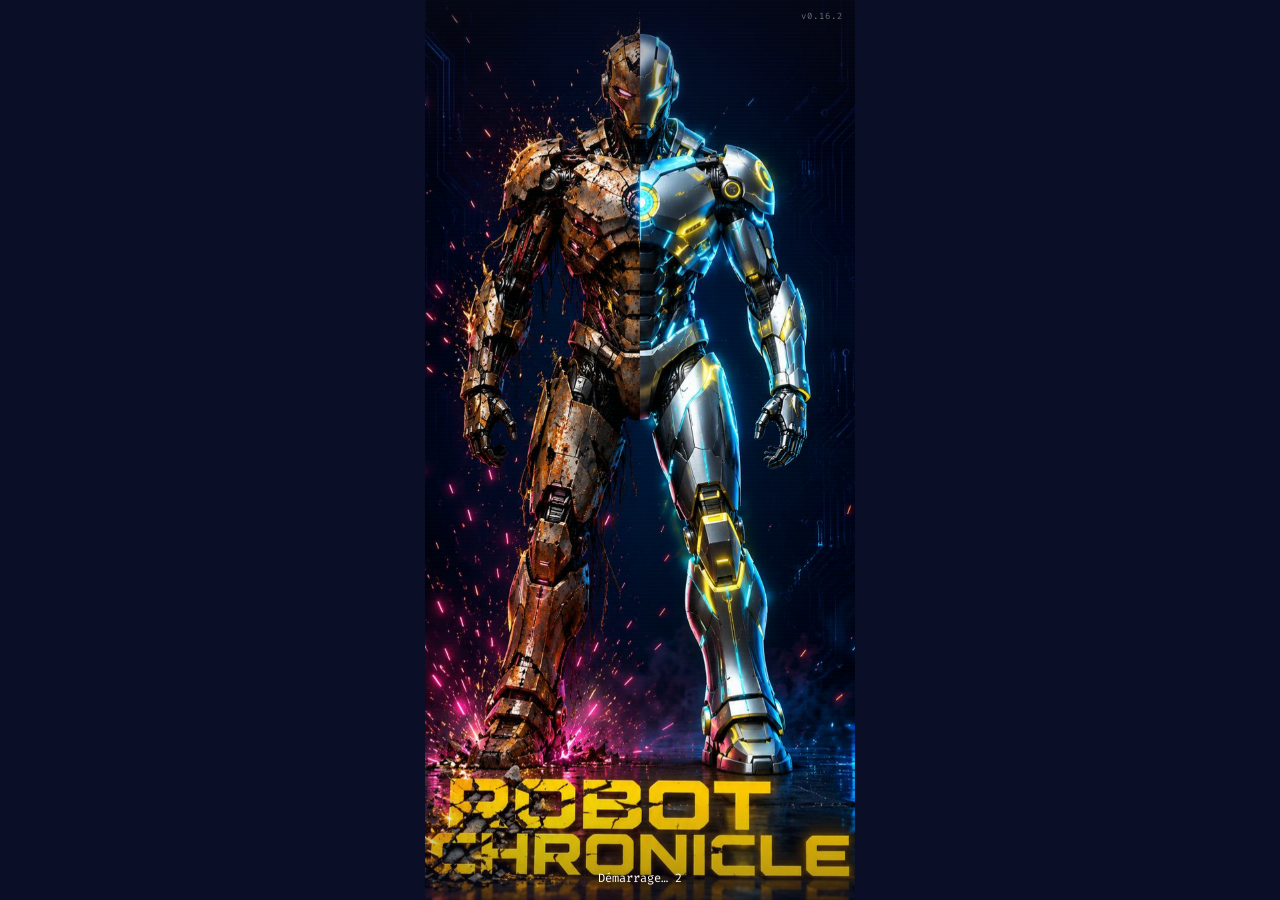
<file: index.html>
<!DOCTYPE html>
<html lang="fr">
<head>
<meta charset="UTF-8">
<meta name="viewport" content="width=device-width, initial-scale=1.0, maximum-scale=1.0, user-scalable=no">
<meta name="theme-color" content="#0A0E27">
<meta name="description" content="De tas de ferraille à légende. Construisez un robot de combat et écrivez sa légende dans les arènes.">
<meta name="apple-mobile-web-app-capable" content="yes">
<meta name="apple-mobile-web-app-status-bar-style" content="black-translucent">
<meta name="apple-mobile-web-app-title" content="Robot Chronicle">
<link rel="manifest" href="./manifest.json">
<link rel="apple-touch-icon" href="./icons/icon-192.png">
<title>Robot Chronicle</title>
<style>
  *{margin:0;padding:0;box-sizing:border-box}
  html,body{width:100%;height:100%;overflow:hidden;background:#0A0E27}
  #frame{width:100%;height:100%;border:0;display:block}

  #boot{
    position:fixed;inset:0;background:#0A0E27;z-index:10;pointer-events:none;
    display:flex;flex-direction:column;align-items:center;justify-content:center;
    font-family:'Fira Code',monospace;color:#00F0FF;
    transition:opacity .4s;
  }
  #boot .robot{font-size:64px;margin-bottom:14px;
    filter:drop-shadow(0 0 30px rgba(0,240,255,.3))}
  #boot .txt{font-size:11px;letter-spacing:3px;text-transform:uppercase;opacity:.6}
  #boot.hidden{opacity:0;pointer-events:none}

  #update{
    position:fixed;left:50%;bottom:22px;transform:translateX(-50%);
    display:none;align-items:center;gap:12px;
    padding:12px 18px;border-radius:12px;z-index:20;
    background:rgba(10,14,39,.96);border:1px solid #F7E018;
    box-shadow:0 0 24px rgba(247,224,24,.25);
    font-family:'Fira Code',monospace;font-size:11px;color:#F7E018;
    white-space:nowrap;
  }
  #update button{
    padding:7px 14px;border:0;border-radius:8px;cursor:pointer;
    background:#F7E018;color:#0A0E27;
    font-family:inherit;font-size:11px;font-weight:700;
  }
</style>
</head>
<body>

<div id="boot">
  <div class="robot">🤖</div>
  <div class="txt">Chargement…</div>
</div>

<div id="update">
  <span>Nouvelle version disponible</span>
  <button onclick="applyUpdate()">Mettre à jour</button>
</div>

<iframe id="frame" src="./robot-chronicle.html" title="Robot Chronicle"></iframe>

<script>
// ----------------------------------------------------------------
// Masquage de l'écran de démarrage une fois le jeu chargé
// ----------------------------------------------------------------
var frame = document.getElementById('frame');
var boot  = document.getElementById('boot');

var bootGone = false;
function hideBoot() {
  if (bootGone) return;
  bootGone = true;
  boot.classList.add('hidden');
  setTimeout(function () { boot.style.display = 'none'; }, 400);
}
frame.addEventListener('load', hideBoot);
// Si l'iframe est déjà chargée (cache), l'événement 'load' est PASSÉ
// avant que l'écouteur soit posé : le voile bloquerait alors les taps.
try { var d = frame.contentDocument; if (d && d.readyState === 'complete') hideBoot(); } catch (e) {}
setTimeout(hideBoot, 2500);

// ----------------------------------------------------------------
// Service worker : enregistrement et détection de mise à jour
// ----------------------------------------------------------------
var waitingWorker = null;

function applyUpdate() {
  if (waitingWorker) waitingWorker.postMessage('SKIP_WAITING');
  document.getElementById('update').style.display = 'none';
}

if ('serviceWorker' in navigator) {
  window.addEventListener('load', function () {
    navigator.serviceWorker.register('./sw.js')
      .then(function (reg) {

        // Une mise à jour est déjà en attente au chargement
        if (reg.waiting) {
          waitingWorker = reg.waiting;
          document.getElementById('update').style.display = 'flex';
        }

        // Une mise à jour arrive pendant la session
        reg.addEventListener('updatefound', function () {
          var nw = reg.installing;
          if (!nw) return;
          nw.addEventListener('statechange', function () {
            if (nw.state === 'installed' && navigator.serviceWorker.controller) {
              waitingWorker = nw;
              document.getElementById('update').style.display = 'flex';
            }
          });
        });

        // Vérification périodique (toutes les 30 minutes)
        setInterval(function () { reg.update(); }, 30 * 60 * 1000);
      })
      .catch(function (err) {
        console.warn('Service worker non enregistré :', err);
      });

    // Rechargement une fois le nouveau worker actif
    var refreshing = false;
    navigator.serviceWorker.addEventListener('controllerchange', function () {
      if (refreshing) return;
      refreshing = true;
      window.location.reload();
    });
  });
}
</script>

</body>
</html>
</file>
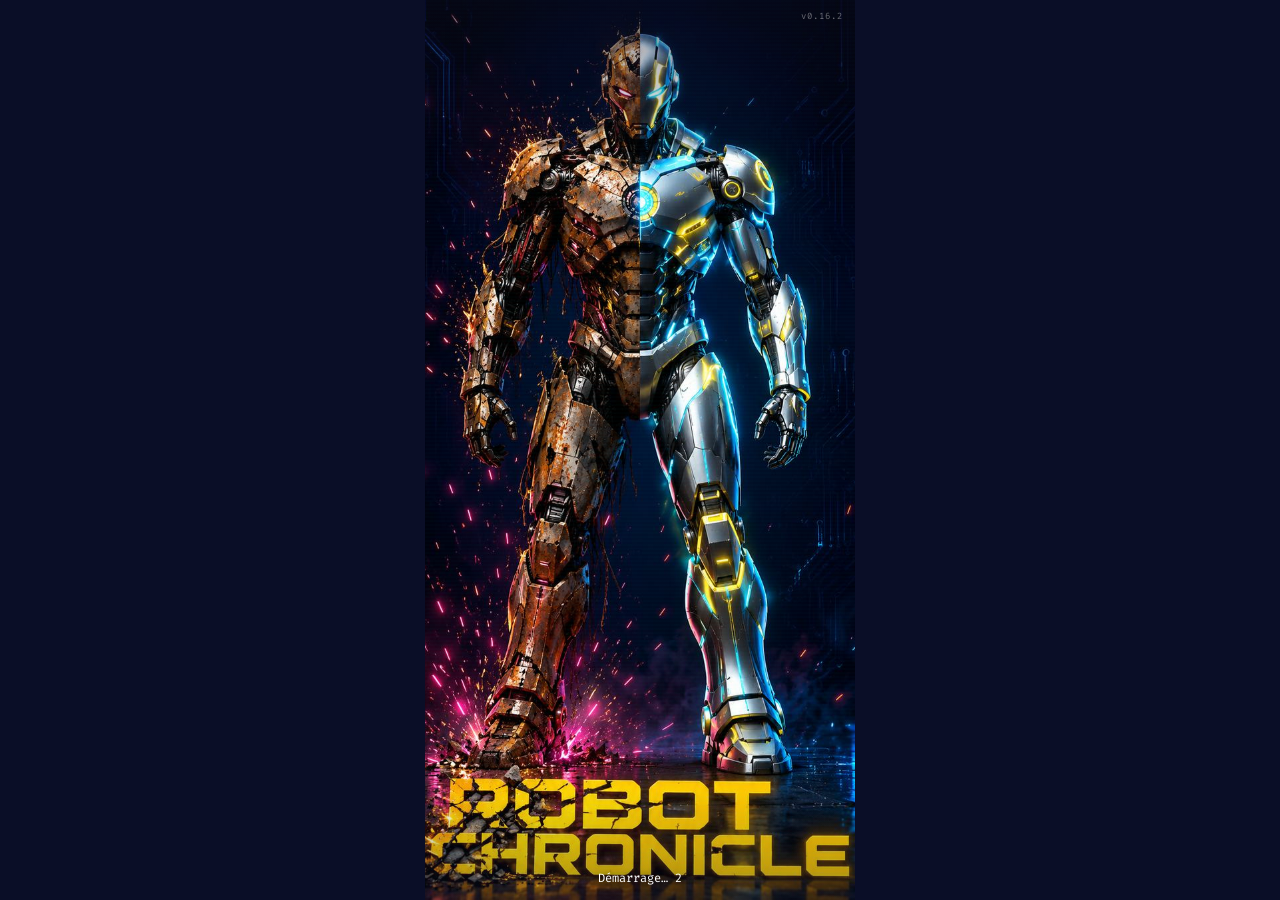
<file: robot-chronicle.html>
<!DOCTYPE html>
<html lang="fr">
<head>
<meta charset="UTF-8">
<meta name="viewport" content="width=device-width, initial-scale=1.0, maximum-scale=1.0, user-scalable=no">
<meta name="theme-color" content="#0A0E27">
<meta name="apple-mobile-web-app-capable" content="yes">
<meta name="apple-mobile-web-app-status-bar-style" content="black-translucent">
<link rel="manifest" href="./manifest.json">
<link rel="apple-touch-icon" href="./icons/icon-192.png">
<title>Robot Chronicle</title>
<link rel="stylesheet" href="./src/robot-chronicle.css">
</head>
<body>
<div class="app" id="app">

<!-- ================================================================
     SPLASH SCREEN
     ================================================================ -->
<div class="screen active" id="splash">
  <!-- v0.12 — repli EN DUR derrière l'illustration. Si splash.jpg
       charge, elle le recouvre entièrement ; sinon il reste visible.
       Permet d'ouvrir le fichier seul, sans le reste du dépôt. -->
  <div id="splash-fallback" style="position:absolute;inset:0;z-index:0;display:flex;flex-direction:column;align-items:center;justify-content:center;text-align:center;background:var(--bg);pointer-events:none">
    <div style="font-size:96px;filter:drop-shadow(0 0 34px rgba(0,240,255,.28))">&#129302;</div>
    <div style="font-family:var(--font-title);font-size:26px;font-weight:900;letter-spacing:4px;color:var(--cyan);text-shadow:0 0 26px rgba(0,240,255,.45);margin:16px 0 8px">ROBOT CHRONICLE</div>
    <div style="font-family:var(--font-mono);font-size:11px;letter-spacing:1px;color:var(--text-dim)">De tas de ferraille &agrave; l&eacute;gende.</div>
  </div>
  <img class="splash-art" id="splash-art" src="./splash.jpg" alt=""
       onerror="this.style.display='none'">
  <div class="splash-fade"></div>
  <div class="splash-glitch"></div>
  <!-- v0.8.0 — l'illustration porte déjà le titre et la promesse.
       Tout texte en surimpression se superposait au lettrage. -->
  <div style="position:absolute;top:10px;right:12px;z-index:6;font-family:'Fira Code',monospace;font-size:9px;letter-spacing:1px;color:rgba(255,255,255,.4)">v0.16.2</div>
  <div id="splash-hint" style="position:absolute;left:0;right:0;bottom:14px;z-index:6;text-align:center;pointer-events:none;font-family:'Fira Code',monospace;font-size:12px;color:#fff;text-shadow:0 2px 8px #000"></div>
</div>

<!-- ================================================================
     TUTORIAL (6 screens)
     ================================================================ -->
<div class="screen" id="tuto">
  <div id="tuto-container"></div>
</div>

<!-- ================================================================
     HOME / ACCUEIL
     ================================================================ -->
<div class="screen" id="home">
  <div style="text-align:center;padding:15px 0 8px">
    <div class="page-title" style="font-size:22px;letter-spacing:4px">ROBOT<br>CHRONICLE</div>
    <div class="page-sub" style="margin-top:6px">De tas de ferraille à légende</div>
  </div>

  <button class="btn-primary btn-yellow" id="btn-start-career" onclick="RC.startCreation()" style="margin-bottom:10px">
    Commencer une carrière
  </button>

  <div class="btn-small" id="btn-new-career" style="display:none;margin-bottom:14px;background:rgba(255,45,107,.07);border-color:rgba(255,45,107,.2);color:var(--pink)" onclick="RC.confirmNewCareer()">
    🔄 Abandonner et recommencer
  </div>

  <div class="btn-row">
    <div class="btn-small" onclick="RC.showTrophees()">🏆 Trophées</div>
    <div class="btn-small" onclick="RC.showPuces()">🏅 Puces IA</div>
  </div>
  <div class="btn-row">
    <div class="btn-small" onclick="RC.showHallOfFame()">🏛️ Hall of Fame</div>
    <div class="btn-small" onclick="RC.goTo('atelier')">⚙️ Atelier</div>
  </div>

  <div class="section-card section-defi">
    <div class="section-card-title">⚡ Défi du jour</div>
    <div style="display:flex;gap:6px;flex-wrap:wrap;margin-bottom:6px">
      <span class="tag">🛡️ Tank</span>
      <span class="tag">🧬 Adaptive</span>
      <span class="tag">🏢 Corp moyenne</span>
    </div>
    <div class="score-text" id="defi-score" style="color:var(--text-dim)">Bientôt disponible</div>
    <div style="margin-top:10px">
      <div class="btn-small" style="display:inline-block;width:auto;padding:8px 20px;opacity:.45">Bientôt disponible</div>
    </div>
  </div>

  <div class="section-card">
    <div class="section-card-title" style="color:var(--yellow)">📋 Quêtes du jour</div>
    <div style="display:flex;align-items:center;gap:8px">
      <div class="quetes-bar" style="flex:1"><div class="quetes-fill" id="quetes-fill" style="width:0%"></div></div>
      <span class="quetes-text" id="quetes-count">0/3</span>
    </div>
    <div style="margin-top:8px">
      <div class="btn-small" style="display:inline-block;width:auto;padding:8px 20px" onclick="RC.showMessage('Quêtes du jour — Bientôt disponible')">En voir plus</div>
    </div>
  </div>

  <div class="section-card">
    <div class="section-card-title" style="color:var(--cyan)">📖 Mode histoire</div>
    <p style="font-family:var(--font-mono);font-size:11px;color:var(--text-mid);line-height:1.5">🛡️ TITAN-01 · Le Premier Champion</p>
    <div style="margin-top:10px">
      <div class="btn-small" style="display:inline-block;width:auto;padding:8px 20px;opacity:.45">Bientôt disponible</div>
    </div>
  </div>

  <div class="app-footer">
    <a class="support-btn" id="support-btn" href="https://www.paypal.me/" target="_blank" rel="noopener noreferrer">☕ Soutenir le créateur</a>
    <br>
    <div class="install-btn" id="install-btn" style="display:none" onclick="RC.installApp()">📲 Installer l'application</div>
    <div class="version" id="version-text" onclick="RC.tapVersion()">v0.16.2</div>
    <div class="credit">Robot Chronicle</div>
  </div>
</div>

<!-- ================================================================
     CREATION - ÉTAPE 1 : CHÂSSIS
     ================================================================ -->
<div class="screen" id="create-chassis">
  <div class="btn-back" onclick="RC.goTo('home')">← Menu</div>
  <div class="step-dots">
    <div class="step-dot active"></div>
    <div class="step-dot"></div>
    <div class="step-dot"></div>
  </div>
  <div style="text-align:center;padding:5px 0 18px">
    <div class="page-title">Châssis</div>
    <div class="page-sub">Il définira votre style de combat<br>et votre survie dans l'arène.</div>
  <div class="page-sub" id="budget-chassis" style="color:var(--text)"></div>
  </div>
  <div id="chassis-cards"></div>
</div>

<!-- ================================================================
     CREATION - ÉTAPE 2 : TYPE D'IA
     ================================================================ -->
<div class="screen" id="create-ia">
  <div class="btn-back" onclick="RC.goTo('create-chassis')">← Retour</div>
  <div class="step-dots">
    <div class="step-dot done"></div>
    <div class="step-dot active"></div>
    <div class="step-dot"></div>
  </div>
  <div style="text-align:center;padding:5px 0 18px">
    <div class="page-title">Type d'IA</div>
    <div class="page-sub">Elle façonnera le caractère<br>et le comportement de votre machine.</div>
  <div class="page-sub" id="budget-ia" style="color:var(--text)"></div>
  </div>
  <div id="ia-cards"></div>
</div>

<!-- ================================================================
     CREATION - ÉTAPE 3 : SPONSOR
     ================================================================ -->
<div class="screen" id="create-sponsor">
  <div class="btn-back" onclick="RC.goTo('create-ia')">← Retour</div>
  <div class="step-dots">
    <div class="step-dot done"></div>
    <div class="step-dot done"></div>
    <div class="step-dot active"></div>
  </div>
  <div style="text-align:center;padding:5px 0 18px">
    <div class="page-title">Sponsor</div>
    <div class="page-sub">Votre allié financier.<br>Chaque deal a un prix.</div>
  <div class="page-sub" id="budget-sponsor" style="color:var(--text)"></div>
  </div>
  <div id="sponsor-cards"></div>
</div>

<!-- ================================================================
     CREATION - ÉTAPE 4 : RÉCAP
     ================================================================ -->
<div class="screen" id="create-recap">
  <div class="btn-back" onclick="RC.goTo('create-sponsor')">← Retour</div>
  <div class="step-dots">
    <div class="step-dot done"></div>
    <div class="step-dot done"></div>
    <div class="step-dot done"></div>
  </div>
  <div id="recap-content" style="padding-top:10px"></div>
</div>

<!-- ================================================================
     PRÉSENTATION DU RIVAL (v0.4.0)
     ================================================================ -->
<div class="screen" id="rival-intro">
  <div id="rival-intro-content"></div>
</div>

<!-- ================================================================
     PUCES IA EN OR (v0.9.0)
     ================================================================ -->
<div class="screen" id="puces">
  <div id="puces-content"></div>
</div>

<!-- ================================================================
     SCÉNARIO DE DISQUALIFICATION — fin de saison Amateur (v0.9.0)
     ================================================================ -->
<div class="screen" id="disqualif">
  <div id="disqualif-content"></div>
</div>

<!-- ================================================================
     BAPTÊME DU ROBOT (v0.9.0)
     ================================================================ -->
<div class="screen" id="baptism">
  <div id="baptism-content"></div>
</div>

<!-- ================================================================
     TOURNOI FINAL (v0.9.0)
     ================================================================ -->
<div class="screen" id="tournament">
  <div id="tournament-content"></div>
</div>

<!-- ================================================================
     CLASSEMENT DE LIGUE (v0.8.0)
     ================================================================ -->
<div class="screen" id="standings">
  <div id="standings-content"></div>
</div>

<!-- ================================================================
     DIAGNOSTIC (v0.13.4) — accès par 5 taps sur le n° de version
     ================================================================ -->
<div class="screen" id="diag">
  <div class="btn-back sticky" id="diag-back" onclick="RC.goTo('home')">← Menu</div>
  <div id="diag-content"></div>
</div>

<!-- ================================================================
     PROFIL DU RIVAL (v0.5.0)
     ================================================================ -->
<div class="screen" id="rival-profile">
  <div id="rival-profile-content"></div>
</div>

<!-- ================================================================
     ATELIER (placeholder)
     ================================================================ -->
<div class="screen" id="atelier">
  <div class="btn-back sticky" id="ate-back" onclick="RC.goTo('home')">← Menu</div>
  <div class="page-title">⚙️ Atelier</div>
  <div class="page-sub">Bientôt disponible</div>
  <div style="text-align:center;padding:40px 0">
    <div style="font-size:60px;margin-bottom:15px">🔧</div>
    <p style="font-family:var(--font-mono);font-size:12px;color:var(--text-dim)">L'Atelier ouvrira ses portes<br>dans une prochaine mise à jour.</p>
  </div>
</div>

<!-- ================================================================
     TROPHÉES (placeholder)
     ================================================================ -->
<div class="screen" id="trophees">
  <div id="trophees-content"></div>
</div>

<!-- ================================================================
     HALL OF FAME (placeholder)
     ================================================================ -->
<div class="screen" id="halloffame">
  <div id="halloffame-content"></div>
</div>

<!-- ================================================================
     CAREER SCREEN
     ================================================================ -->
<div class="screen" id="career">
  <div class="career-topbar sticky" id="career-topbar">
    <div class="btn-back" style="margin:0" onclick="RC.confirmQuit()">← Menu</div>
  </div>
  <div id="career-header"></div>
  <div id="career-season"></div>
  <div id="career-action"></div>
</div>

<!-- ================================================================
     PRE-COMBAT SCREEN
     ================================================================ -->
<div class="screen" id="precombat">
  <div id="precombat-content"></div>
</div>

<!-- ================================================================
     COMBAT ROUND SCREEN
     ================================================================ -->
<div class="screen" id="combat-round">
  <div id="combat-content"></div>
</div>

<!-- ================================================================
     ROUND RESULT SCREEN (v0.4.0)
     ================================================================ -->
<div class="screen" id="roundresult">
  <div id="roundresult-content"></div>
</div>

<!-- ================================================================
     POST-COMBAT SCREEN
     ================================================================ -->
<div class="screen" id="postcombat">
  <div id="postcombat-content"></div>
</div>

<!-- ================================================================
     SIMULATED RESULTS SCREEN
     ================================================================ -->
<div class="screen" id="simresults">
  <div id="simresults-content"></div>
</div>

<!-- ================================================================
     NARRATIVE EVENT SCREEN (v0.4.0)
     ================================================================ -->
<div class="screen" id="event">
  <div id="event-content"></div>
</div>

<!-- ================================================================
     SEASON SUMMARY SCREEN
     ================================================================ -->
<div class="screen" id="season-summary">
  <div id="season-summary-content"></div>
</div>

<!-- ================================================================
     SPONSOR OFFERS SCREEN (v0.4.0)
     ================================================================ -->
<div class="screen" id="sponsor-offers">
  <div id="sponsor-offers-content"></div>
</div>

<!-- ================================================================
     INTER-SEASON SCREEN
     ================================================================ -->
<div class="screen" id="interseason">
  <div id="interseason-content"></div>
</div>

<!-- ================================================================
     FINAL REPORT SCREEN (v0.4.0)
     ================================================================ -->
<div class="screen" id="final-report">
  <div id="final-report-content"></div>
</div>

<!-- ================================================================
     MESSAGE TOAST
     ================================================================ -->
<!-- ================================================================
     MODALE DU JEU (v0.9.0) — remplace les boîtes du navigateur
     ================================================================ -->
<div id="modal-overlay" class="modal-overlay">
  <div class="modal-box">
    <div class="modal-title" id="modal-title"></div>
    <div class="modal-body" id="modal-body"></div>
    <div class="modal-actions">
      <button class="modal-btn modal-cancel" id="modal-cancel" onclick="RC.modalClose(false)">Annuler</button>
      <button class="modal-btn modal-confirm" id="modal-confirm" onclick="RC.modalClose(true)">Confirmer</button>
    </div>
  </div>
</div>

<div id="toast" style="display:none;position:fixed;bottom:30px;left:50%;transform:translateX(-50%);padding:12px 24px;background:rgba(0,240,255,.12);border:1px solid var(--cyan);border-radius:10px;font-family:var(--font-mono);font-size:11px;color:var(--cyan);z-index:9999;white-space:nowrap;box-shadow:0 0 20px rgba(0,240,255,.15)"></div>

</div><!-- /app -->

<div id="jserr" style="position:fixed;left:8px;right:8px;bottom:8px;z-index:9999;display:none;background:#2a0a12;border:1px solid #E5383B;border-radius:10px;padding:10px 12px;font-family:'Fira Code',monospace;font-size:10px;line-height:1.5;color:#ffb3c0;max-height:42vh;overflow:auto;white-space:pre-wrap;word-break:break-word"></div>

<script>
/* ================================================================
   v0.12 — SORTIE DU SPLASH, AUTONOME
   Ne dépend de rien : ni de RC, ni de DOMContentLoaded, ni d'un
   événement tactile. Même si le moteur échoue, l'écran passe.
   ================================================================ */
(function () {
  var DELAY = 2600, done = false;

  window.addEventListener('error', function (e) {
    var b = document.getElementById('jserr');
    if (!b) return;
    b.style.display = 'block';
    b.innerHTML += '<b style="color:#E5383B;display:block">Erreur JS</b>' +
      String(e.message || e.error || '?') + '\nligne ' + (e.lineno || '?') + '\n\n';
  });

  function hardShow(id) {
    var all = document.querySelectorAll('.screen');
    for (var i = 0; i < all.length; i++) all[i].classList.remove('active');
    var t = document.getElementById(id);
    if (t) { t.classList.add('active'); t.scrollTop = 0; }
    if (window.scrollTo) window.scrollTo(0, 0);
  }

  function leave() {
    if (done) return;
    done = true;
    window.__splashDone = true;
    var ok = false;
    // Un `const RC` déclaré mais non initialisé (moteur planté) reste
    // dans sa zone morte : y accéder lève une exception. D'où le try.
    var G = null;
    try { G = window.RC || (typeof RC !== 'undefined' ? RC : null); } catch (e) { G = null; }
    if (G && typeof G.afterSplash === 'function') {
      try { G.afterSplash(); ok = true; } catch (err) {
        var b = document.getElementById('jserr');
        if (b) { b.style.display = 'block'; b.innerHTML += '<b style="color:#E5383B;display:block">afterSplash</b>' + err.message + '\n\n'; }
      }
    }
    var sp = document.getElementById('splash');
    if (sp) sp.classList.remove('active');
    var a = document.querySelector('.screen.active');
    if (!a || a.id === 'splash') {
      var seen = false;   // « tutoriel déjà vu »
      try { var raw = localStorage.getItem('RC_STATE');
            if (raw) seen = JSON.parse(raw).firstLaunch === false; } catch (e) {}
      // Le repli doit aussi GÉNÉRER le contenu, sinon l'écran
      // s'affiche vide — c'était le symptôme « après, plus rien ».
      if (G) {
        try { if (!seen && G.renderTutoPage) { G.tutoPage = 0; G.renderTutoPage(); } } catch (e) {}
        try { if (seen && G.refreshHomeButtons) G.refreshHomeButtons(); } catch (e) {}
      }
      hardShow(seen ? 'home' : 'tuto');
    }
  }

  window.__leaveSplash = leave;
  setTimeout(leave, DELAY);

  var sp = document.getElementById('splash');
  if (sp) ['pointerup','touchend','click'].forEach(function (ev) { sp.addEventListener(ev, leave); });

  var hint = document.getElementById('splash-hint');
  var t0 = Date.now();
  var tick = setInterval(function () {
    if (done) { clearInterval(tick); return; }
    var r = Math.ceil((DELAY - (Date.now() - t0)) / 1000);
    if (hint) hint.textContent = 'Démarrage… ' + (r > 0 ? r : 0);
    if (Date.now() - t0 > DELAY + 1500) { clearInterval(tick); leave(); }
  }, 200);
})();
</script>

<script src="./src/modules/01-data.js"></script>
<script src="./src/modules/02-state-ui.js"></script>
<script src="./src/modules/03-rival-combat.js"></script>
<script src="./src/modules/04-standings.js"></script>
<script src="./src/modules/05-modals.js"></script>
<script src="./src/modules/06-tournament.js"></script>
<script src="./src/modules/07-season-events-trophies.js"></script>
<script src="./src/robot-chronicle.js"></script>
</body>
</html>
</file>
<file: src/robot-chronicle.css>
/* ================================================================
   ROBOT CHRONICLE — © 2026
   "De tas de ferraille à légende."
   ================================================================ */

/* === FONTS === */
@import url('https://fonts.googleapis.com/css2?family=Orbitron:wght@400;700;900&family=Fira+Code:wght@400;700&family=Inter:wght@400;600;700&display=swap');

/* === RESET & GLOBAL === */
*{margin:0;padding:0;box-sizing:border-box;-webkit-user-select:none;user-select:none;-webkit-tap-highlight-color:transparent}
html,body{width:100%;min-height:100vh;min-height:100dvh;overflow-x:hidden}
body{background:#0A0E27;font-family:'Inter',sans-serif;color:#fff;display:flex;justify-content:center}
.app{width:100%;max-width:430px;min-height:100vh;min-height:100dvh;position:relative;overflow:hidden}
input,textarea{-webkit-user-select:text;user-select:text}

/* === VARIABLES CSS === */
:root{
  --bg:#0A0E27;
  --yellow:#F7E018;
  --cyan:#00F0FF;
  --pink:#FF2D6B;
  --green:#4CAF50;
  --blue:#2196F3;
  --orange:#FF9800;
  --purple:#CE93D8;
  --card:rgba(255,255,255,0.03);
  --border:rgba(0,240,255,0.12);
  --text-dim:rgba(255,255,255,0.4);
  --text-mid:rgba(255,255,255,0.6);
  --font-title:'Orbitron',sans-serif;
  --font-mono:'Fira Code',monospace;
  --font-body:'Inter',sans-serif;
}

/* === SCREENS === */
.screen{display:none;position:absolute;top:0;left:0;width:100%;height:100vh;height:100dvh;padding:15px;padding-bottom:60px;overflow-y:auto;-webkit-overflow-scrolling:touch}
.screen.active{display:block;animation:screenIn .35s ease-out}
@keyframes screenIn{from{opacity:0;transform:translateY(12px)}to{opacity:1;transform:translateY(0)}}

/* === SPLASH SCREEN === */
/* v0.12 — #splash est un sélecteur d'ID : il l'emportait sur
   .screen.active et l'écran restait affiché en permanence,
   par-dessus tout le reste (z-index:1000). Il suit désormais
   la même règle que les autres écrans. */
#splash{display:none;padding:0;z-index:1000;background:var(--bg);min-height:100vh;min-height:100dvh}
#splash.active{display:flex;flex-direction:column;align-items:center;justify-content:center}
#splash.active{display:flex}
#splash .splash-art{position:absolute;inset:0;width:100%;height:100%;object-fit:cover;object-position:center 42%;opacity:0;animation:splashArtIn 1.1s ease-out .15s forwards;z-index:0}
#splash .splash-fade{position:absolute;inset:0;z-index:1;pointer-events:none;background:linear-gradient(to bottom,rgba(10,14,39,.45) 0%,rgba(10,14,39,0) 18%,rgba(10,14,39,0) 88%,rgba(10,14,39,.35) 100%)}
#splash .splash-inner{position:relative;z-index:3;display:flex;flex-direction:column;align-items:center;justify-content:flex-end;height:100%;padding-bottom:14vh;width:100%}
@keyframes splashArtIn{from{opacity:0;transform:scale(1.06)}to{opacity:1;transform:scale(1)}}
@keyframes splashRobotIn{to{opacity:1;transform:scale(1)}}
#splash .splash-title{display:none}
#splash .splash-tagline{font-family:var(--font-mono);font-size:12px;color:rgba(255,255,255,.72);letter-spacing:2px;opacity:0;animation:fadeUp .7s ease-out 1.3s forwards;text-shadow:0 2px 12px rgba(0,0,0,.9);text-align:center}
#splash .splash-tap{position:absolute;bottom:38px;z-index:3;text-shadow:0 2px 10px rgba(0,0,0,.9);font-family:var(--font-mono);font-size:10px;color:rgba(255,255,255,.25);letter-spacing:2px;text-transform:uppercase;opacity:0;animation:blink 1.5s ease-in-out 2s infinite}
#splash .splash-glitch{position:absolute;width:100%;height:3px;z-index:2;background:linear-gradient(90deg,transparent,var(--cyan),var(--pink),transparent);opacity:0;animation:glitchScan 2s linear .8s forwards;z-index:2}
#splash::after{content:'';position:absolute;top:0;left:0;width:100%;height:100%;background:repeating-linear-gradient(0deg,transparent,transparent 2px,rgba(0,240,255,.012) 2px,rgba(0,240,255,.012) 4px);pointer-events:none}
@keyframes fadeUp{to{opacity:1;transform:translateY(0)}from{transform:translateY(8px)}}
@keyframes blink{0%,100%{opacity:0}50%{opacity:.5}}
@keyframes glitchScan{0%{top:-5px;opacity:.7}100%{top:105%;opacity:0}}

/* === BACK / MENU BUTTON === */
.btn-back{display:inline-flex;align-items:center;gap:6px;padding:8px 14px;background:rgba(255,255,255,.04);border:1px solid rgba(255,255,255,.12);border-radius:8px;color:var(--text-dim);font-family:var(--font-title);font-size:10px;font-weight:700;cursor:pointer;letter-spacing:1px;margin-bottom:15px;transition:all .2s}
.btn-back:active{background:rgba(0,240,255,.1);color:var(--cyan);border-color:rgba(0,240,255,.3)}

/* === COMMON COMPONENTS === */

/* Page titles */
.page-title{font-family:var(--font-title);font-size:16px;font-weight:900;color:var(--cyan);text-align:center;text-shadow:0 0 15px rgba(0,240,255,.3);margin-bottom:5px}
.page-sub{font-family:var(--font-mono);font-size:10px;color:var(--text-dim);text-align:center;margin-bottom:18px;line-height:1.5}

/* Section titles */
.section-title{font-family:var(--font-title);font-size:12px;font-weight:700;color:var(--yellow);letter-spacing:2px;text-transform:uppercase;margin-bottom:10px;padding-left:4px}

/* Cards */
.card{background:var(--card);border:1px solid var(--border);border-radius:14px;padding:16px;margin-bottom:10px;cursor:pointer;transition:all .25s;position:relative;overflow:hidden}
.card::before{content:'';position:absolute;top:0;left:0;width:100%;height:100%;background:linear-gradient(135deg,rgba(0,240,255,.04),transparent);opacity:0;transition:opacity .25s}
.card:active::before,.card.selected::before{opacity:1}
.card.selected{border-color:var(--cyan);box-shadow:0 0 18px rgba(0,240,255,.12)}

/* Primary button */
.btn-primary{display:block;width:100%;padding:16px;border:none;border-radius:12px;font-family:var(--font-title);font-size:14px;font-weight:900;letter-spacing:2px;text-transform:uppercase;cursor:pointer;text-align:center;transition:transform .15s}
.btn-primary:active{transform:scale(.97)}
.btn-yellow{background:linear-gradient(135deg,var(--yellow),#FFD700);color:var(--bg);box-shadow:0 0 25px rgba(247,224,24,.25)}
.btn-red{background:linear-gradient(135deg,var(--pink),var(--orange));color:#fff;box-shadow:0 0 25px rgba(255,45,107,.25)}
.btn-cyan{background:rgba(0,240,255,.1);border:1px solid var(--cyan);color:var(--cyan);box-shadow:0 0 15px rgba(0,240,255,.12)}
.btn-gradient{background:linear-gradient(135deg,var(--cyan),#0080FF);color:var(--bg);box-shadow:0 0 25px rgba(0,240,255,.2)}

/* Small button row */
.btn-row{display:flex;gap:8px;margin-bottom:12px}
.btn-small{flex:1;padding:12px 8px;background:rgba(0,240,255,.06);border:1px solid rgba(0,240,255,.18);border-radius:10px;text-align:center;font-family:var(--font-title);font-size:9px;font-weight:700;color:var(--cyan);letter-spacing:1px;cursor:pointer;transition:all .2s}
.btn-small:active{background:rgba(0,240,255,.15);border-color:var(--cyan)}

/* Step dots */
.step-dots{display:flex;justify-content:center;gap:8px;padding:12px 0 8px}
.step-dot{width:10px;height:10px;border-radius:50%;background:rgba(255,255,255,.12);transition:all .3s}
.step-dot.active{background:var(--cyan);box-shadow:0 0 8px rgba(0,240,255,.5)}
.step-dot.done{background:var(--yellow)}
/* Tutorial long dot */
.step-dot.active-long{background:var(--cyan);box-shadow:0 0 8px rgba(0,240,255,.4);width:22px;border-radius:5px}

/* Section card (accueil) */
.section-card{background:var(--card);border:1px solid var(--border);border-radius:14px;padding:18px;margin-bottom:14px}
.section-card-title{font-family:var(--font-title);font-size:13px;font-weight:900;letter-spacing:2px;text-transform:uppercase;margin-bottom:10px}

/* Tags */
.tag{display:inline-block;padding:5px 10px;border:1px solid rgba(255,255,255,.15);border-radius:20px;font-family:var(--font-mono);font-size:10px;color:var(--text-mid);margin:3px}

/* Stats display */
.stats-row{display:flex;justify-content:space-between;gap:6px}
.stat-box{flex:1;text-align:center;padding:8px 4px;background:rgba(255,255,255,.03);border-radius:8px}
.stat-value{font-family:var(--font-title);font-size:16px;font-weight:900;color:var(--cyan)}
.stat-label{font-family:var(--font-mono);font-size:8px;color:var(--text-dim);text-transform:uppercase;letter-spacing:1px;margin-top:2px}

/* Risk bar (IA selection) */
.risk-bar{display:flex;align-items:center;gap:8px;margin-top:8px}
.risk-label{font-family:var(--font-mono);font-size:9px;color:var(--text-dim);text-transform:uppercase;letter-spacing:1px}
.risk-meter{flex:1;height:4px;background:rgba(255,255,255,.06);border-radius:2px;overflow:hidden}
.risk-fill{height:100%;border-radius:2px}
.risk-low{width:15%;background:var(--green)}
.risk-med{width:40%;background:var(--yellow)}
.risk-med-high{width:65%;background:var(--orange)}
.risk-high{width:85%;background:var(--pink)}
.risk-special{width:50%;background:linear-gradient(90deg,var(--yellow),var(--pink))}

/* Card name colors */
.card-name{font-family:var(--font-title);font-size:15px;font-weight:700;color:var(--yellow);margin-bottom:5px}
.card-icon{font-size:26px;margin-bottom:5px}
.card-desc{font-family:var(--font-body);font-size:13px;color:var(--text-mid);line-height:1.5;margin-bottom:8px}
.card-stats{display:flex;gap:8px;flex-wrap:wrap}
.stat-tag{padding:4px 9px;background:rgba(0,240,255,.06);border:1px solid rgba(0,240,255,.18);border-radius:6px;font-family:var(--font-mono);font-size:10px;color:var(--cyan)}

/* Sponsor colors */
.sponsor-indie .card-name{color:var(--green)}
.sponsor-indie .stat-tag{border-color:rgba(76,175,80,.25);color:var(--green);background:rgba(76,175,80,.06)}
.sponsor-corp .card-name{color:var(--blue)}
.sponsor-corp .stat-tag{border-color:rgba(33,150,243,.25);color:var(--blue);background:rgba(33,150,243,.06)}
.sponsor-mega .card-name{color:var(--yellow)}
.sponsor-under .card-name{color:var(--pink)}
.sponsor-under .stat-tag{border-color:rgba(255,45,107,.25);color:var(--pink);background:rgba(255,45,107,.06)}

/* Recap */
.recap-card{background:rgba(0,240,255,.03);border:1px solid rgba(0,240,255,.18);border-radius:16px;padding:22px 18px;text-align:center}
.recap-title{font-family:var(--font-title);font-size:13px;color:var(--text-dim);letter-spacing:3px;text-transform:uppercase;margin-bottom:16px}
.gen-badge{display:inline-block;padding:6px 18px;background:rgba(247,224,24,.08);border:1px solid var(--yellow);border-radius:20px;font-family:var(--font-title);font-size:18px;font-weight:900;color:var(--yellow);margin-bottom:12px}
.recap-name{font-family:var(--font-title);font-size:22px;font-weight:900;color:var(--cyan);text-shadow:0 0 18px rgba(0,240,255,.35);margin-bottom:4px}
.recap-sub{font-family:var(--font-mono);font-size:10px;color:var(--text-dim);margin-bottom:16px}
.recap-items{display:flex;flex-direction:column;gap:8px;margin-bottom:18px;text-align:left}
.recap-item{display:flex;justify-content:space-between;align-items:center;padding:9px 12px;background:rgba(255,255,255,.025);border-radius:8px}
.recap-item-label{font-family:var(--font-mono);font-size:11px;color:var(--text-dim)}
.recap-item-value{font-family:var(--font-title);font-size:12px;font-weight:700;color:var(--yellow)}

/* Tutorial explain cards */
.explain{display:flex;flex-direction:column;gap:10px}
.explain-card{display:flex;align-items:flex-start;gap:12px;padding:14px;background:var(--card);border:1px solid var(--border);border-radius:12px}
.explain-icon{font-size:24px;width:32px;text-align:center;flex-shrink:0;margin-top:2px}
.explain-name{font-family:var(--font-title);font-size:11px;font-weight:700;color:var(--yellow);margin-bottom:4px;letter-spacing:1px}
.explain-desc{font-family:var(--font-mono);font-size:11px;color:var(--text-mid);line-height:1.6}
.highlight-box{background:rgba(247,224,24,.04);border:1px solid rgba(247,224,24,.12);border-radius:12px;padding:14px;text-align:center;margin-top:10px}
.highlight-text{font-family:var(--font-mono);font-size:11px;color:var(--yellow);line-height:1.6}
.demo-box{background:rgba(0,0,0,.2);border:1px solid rgba(0,240,255,.08);border-radius:12px;padding:14px;margin-top:10px}
.demo-label{font-family:var(--font-mono);font-size:9px;color:rgba(0,240,255,.45);text-transform:uppercase;letter-spacing:2px;margin-bottom:8px;text-align:center}
.demo-row{display:flex;justify-content:space-between;padding:5px 0;border-bottom:1px solid rgba(255,255,255,.03)}
.demo-row:last-child{border:none}
.demo-row-label{font-family:var(--font-mono);font-size:10px;color:var(--text-dim)}
.demo-row-val{font-family:var(--font-title);font-size:10px;font-weight:700}
.demo-green{color:var(--green)}.demo-red{color:var(--pink)}.demo-yellow{color:var(--yellow)}.demo-cyan{color:var(--cyan)}

/* Tutorial nav */
.tuto-nav{display:flex;gap:10px;padding:12px 0}
.tuto-nav .btn-primary{font-size:11px;padding:13px;letter-spacing:1px}

/* Defi du jour section */
.section-defi{border-color:rgba(255,45,107,.15)}
.section-defi .section-card-title{color:var(--pink)}
.section-defi .btn-small{background:rgba(255,45,107,.1);border-color:rgba(255,45,107,.2);color:var(--pink)}
.score-text{font-family:var(--font-title);font-size:11px;color:var(--yellow);margin-top:6px}

/* Quetes section */
.quetes-bar{height:6px;background:rgba(255,255,255,.08);border-radius:3px;overflow:hidden;margin:8px 0}
.quetes-fill{height:100%;background:linear-gradient(90deg,var(--cyan),var(--yellow));border-radius:3px;width:0%;transition:width .5s}
.quetes-text{font-family:var(--font-title);font-size:11px;color:var(--yellow)}

/* Footer */
.app-footer{text-align:center;padding:15px 0 10px;margin-top:5px}
.app-footer .support-btn{display:inline-block;padding:10px 22px;background:transparent;border:1px solid rgba(247,224,24,.25);border-radius:20px;color:var(--yellow);font-family:var(--font-title);font-size:9px;font-weight:700;letter-spacing:1px;cursor:pointer;margin-bottom:12px}
.app-footer .install-btn{display:inline-block;padding:8px 18px;background:rgba(0,240,255,.08);border:1px solid rgba(0,240,255,.2);border-radius:8px;color:var(--cyan);font-family:var(--font-mono);font-size:9px;cursor:pointer;margin-bottom:10px}
.app-footer .version{font-family:var(--font-mono);font-size:9px;color:rgba(255,255,255,.15)}
.app-footer .credit{font-family:var(--font-mono);font-size:9px;color:rgba(255,255,255,.12);margin-top:4px}

/* ================================================================
   CAREER & COMBAT STYLES
   ================================================================ */

/* Profile header */
.profile-header{background:linear-gradient(135deg,rgba(0,240,255,.05),rgba(247,224,24,.02));border:1px solid rgba(0,240,255,.12);border-radius:16px;padding:14px;margin-bottom:12px}
.profile-top{display:flex;justify-content:space-between;align-items:center;margin-bottom:10px}
.robot-identity{display:flex;align-items:center;gap:10px}
.gen-circle{width:48px;height:48px;border-radius:50%;border:2px solid var(--yellow);display:flex;flex-direction:column;align-items:center;justify-content:center;background:rgba(247,224,24,.06);box-shadow:0 0 12px rgba(247,224,24,.12)}
.gen-circle-val{font-family:var(--font-title);font-size:18px;font-weight:900;color:var(--yellow);line-height:1}
.gen-circle-label{font-family:var(--font-mono);font-size:7px;color:rgba(247,224,24,.5);text-transform:uppercase;letter-spacing:1px}
.robot-name{font-family:var(--font-title);font-size:14px;font-weight:900;color:var(--cyan)}
.robot-details{font-family:var(--font-mono);font-size:9px;color:var(--text-dim);margin-top:2px}
.league-badge{padding:4px 10px;border-radius:6px;font-family:var(--font-title);font-size:8px;font-weight:700;letter-spacing:1px;text-transform:uppercase}
.league-Amateur{background:rgba(76,175,80,.12);color:var(--green);border:1px solid rgba(76,175,80,.25)}
.league-Régionale{background:rgba(33,150,243,.12);color:var(--blue);border:1px solid rgba(33,150,243,.25)}
.league-Nationale{background:rgba(156,39,176,.12);color:var(--purple);border:1px solid rgba(156,39,176,.25)}
.league-Mondiale{background:rgba(247,224,24,.12);color:var(--yellow);border:1px solid rgba(247,224,24,.25)}
.league-Elite{background:rgba(255,152,0,.12);color:var(--orange);border:1px solid rgba(255,152,0,.25)}
.league-Légendaire{background:rgba(255,45,107,.12);color:var(--pink);border:1px solid rgba(255,45,107,.25)}

/* Bars */
.bar-row{display:flex;align-items:center;gap:8px;margin-bottom:6px}
.bar-label{font-family:var(--font-mono);font-size:9px;color:var(--text-dim);text-transform:uppercase;letter-spacing:1px;width:45px}
.bar-track{flex:1;height:6px;background:rgba(255,255,255,.05);border-radius:3px;overflow:hidden}
.bar-fill{height:100%;border-radius:3px;transition:width .5s}
.bar-etat{background:linear-gradient(90deg,var(--pink),var(--green))}
.bar-moral{background:linear-gradient(90deg,var(--orange),var(--cyan))}
.bar-val{font-family:var(--font-title);font-size:10px;font-weight:700;color:var(--text-mid);width:32px;text-align:right}

/* Resources row */
.resources-row{display:flex;gap:8px;margin-top:10px}
.resource-box{flex:1;display:flex;align-items:center;gap:7px;padding:7px 10px;background:rgba(255,255,255,.025);border-radius:8px}
.resource-icon{font-size:16px}
.resource-val{font-family:var(--font-title);font-size:13px;font-weight:700;color:var(--yellow)}
.resource-label{font-family:var(--font-mono);font-size:7px;color:var(--text-dim);text-transform:uppercase;letter-spacing:1px}
.resource-pink .resource-val{color:var(--pink)}

/* Season card */
.season-card{background:var(--card);border:1px solid var(--border);border-radius:14px;padding:14px;margin-bottom:12px}
.season-header{display:flex;justify-content:space-between;align-items:center;margin-bottom:10px}
.season-title{font-family:var(--font-title);font-size:12px;font-weight:700;color:var(--yellow);letter-spacing:2px;text-transform:uppercase}
.season-record{font-family:var(--font-mono);font-size:10px;color:var(--text-dim)}
.progress-bar{height:7px;background:rgba(255,255,255,.05);border-radius:4px;overflow:hidden;margin-bottom:10px}
.progress-fill{height:100%;background:linear-gradient(90deg,var(--cyan),var(--yellow));border-radius:4px;transition:width .4s}
.season-stats{display:flex;justify-content:space-around}
.season-stat{text-align:center}
.season-stat-val{font-family:var(--font-title);font-size:17px;font-weight:900}
.season-stat-label{font-family:var(--font-mono);font-size:7px;color:var(--text-dim);text-transform:uppercase;letter-spacing:1px;margin-top:2px}
.val-green{color:var(--green)}.val-red{color:var(--pink)}.val-yellow{color:var(--yellow)}.val-cyan{color:var(--cyan)}

/* Next fight hint */
.next-hint{display:flex;align-items:center;gap:8px;padding:10px 12px;background:rgba(255,255,255,.025);border:1px solid rgba(255,255,255,.06);border-radius:10px;margin-bottom:10px}
.next-hint-icon{font-size:18px}
.next-hint-text{font-family:var(--font-mono);font-size:10px;color:var(--text-mid);line-height:1.4}
.next-hint-text b{color:var(--yellow);font-family:var(--font-title);font-size:10px;font-weight:700}

/* VS Card */
.vs-card{display:flex;border-radius:14px;overflow:hidden;border:1px solid var(--border);margin-bottom:16px}
.vs-side{flex:1;padding:14px 10px;text-align:center}
.vs-you{background:rgba(0,240,255,.04)}
.vs-enemy{background:rgba(255,45,107,.04)}
.vs-divider{width:36px;display:flex;align-items:center;justify-content:center;background:rgba(255,255,255,.02);font-family:var(--font-title);font-size:13px;font-weight:900;color:var(--yellow)}
.vs-name{font-family:var(--font-title);font-size:12px;font-weight:700;margin-bottom:3px}
.vs-you .vs-name{color:var(--cyan)}.vs-enemy .vs-name{color:var(--pink)}
.vs-chassis{font-family:var(--font-mono);font-size:9px;color:var(--text-dim);margin-bottom:7px}
.vs-stat{display:flex;justify-content:space-between;font-family:var(--font-mono);font-size:9px;padding:2px 0}
.vs-stat-label{color:var(--text-dim)}
.vs-you .vs-stat-val{color:var(--cyan)}.vs-enemy .vs-stat-val{color:var(--pink)}
.vs-stat-hidden{color:rgba(255,255,255,.12);font-style:italic}

/* Strategy */
.strategy-options{display:flex;gap:8px;margin:12px 0}
.strategy-btn{flex:1;padding:10px 6px;background:rgba(255,255,255,.03);border:1px solid rgba(0,240,255,.12);border-radius:10px;text-align:center;cursor:pointer;transition:all .2s}
.strategy-btn.selected{border-color:var(--cyan);background:rgba(0,240,255,.08);box-shadow:0 0 12px rgba(0,240,255,.12)}
.strategy-btn:active{border-color:var(--cyan);background:rgba(0,240,255,.08)}
.strategy-icon{font-size:20px;margin-bottom:3px}
.strategy-name{font-family:var(--font-title);font-size:8px;font-weight:700;color:var(--cyan);letter-spacing:1px}
.strategy-hint{font-family:var(--font-mono);font-size:8px;color:var(--text-dim);margin-top:3px;line-height:1.3}

/* Combat round */
.combat-top{display:flex;justify-content:space-between;align-items:center;margin-bottom:12px}
.round-dots{display:flex;gap:5px}
.round-dot{width:26px;height:4px;border-radius:2px;background:rgba(255,255,255,.08)}
.round-dot.active{background:var(--cyan);box-shadow:0 0 6px rgba(0,240,255,.4)}
.round-dot.done{background:var(--yellow)}
.round-dot.lost{background:var(--pink)}
.round-label{font-family:var(--font-title);font-size:10px;font-weight:700;color:var(--yellow);letter-spacing:1px}

/* Health bars */
.combat-health{display:flex;gap:12px;margin-bottom:12px}
.health-side{flex:1}
.health-name{font-family:var(--font-mono);font-size:9px;color:var(--text-dim);margin-bottom:3px;display:flex;justify-content:space-between}
.health-hp{font-family:var(--font-title);font-size:9px;font-weight:700}
.health-side.you .health-hp{color:var(--cyan)}
.health-side.enemy .health-hp{color:var(--pink)}
.health-bar{height:7px;background:rgba(255,255,255,.06);border-radius:4px;overflow:hidden}
.health-you{height:100%;background:var(--cyan);border-radius:4px;transition:width .5s}
.health-enemy{height:100%;background:var(--pink);border-radius:4px;transition:width .5s}

/* Round feedback */
.round-feedback{padding:10px 12px;border-radius:10px;margin-bottom:10px;text-align:center;font-family:var(--font-mono);font-size:11px;line-height:1.5}
.rf-win{background:rgba(76,175,80,.08);border:1px solid rgba(76,175,80,.22);color:var(--green)}
.rf-loss{background:rgba(255,45,107,.08);border:1px solid rgba(255,45,107,.22);color:var(--pink)}
.rf-dodge{background:rgba(0,240,255,.08);border:1px solid rgba(0,240,255,.22);color:var(--cyan)}

/* Terminal */
.terminal-box{background:rgba(0,0,0,.25);border:1px solid rgba(0,240,255,.08);border-radius:12px;padding:14px;margin-bottom:12px;min-height:100px;cursor:pointer}
.terminal-text{font-family:var(--font-mono);font-size:12px;color:var(--text-mid);line-height:1.7}
.terminal-cursor{display:inline-block;width:7px;height:14px;background:var(--cyan);animation:cursorBlink .7s step-end infinite;vertical-align:middle;margin-left:2px}
@keyframes cursorBlink{0%,100%{opacity:1}50%{opacity:0}}

/* Combat choices */
.combat-choices{display:flex;flex-direction:column;gap:7px}
.combat-choice{position:relative;padding:12px 14px;border-radius:10px;cursor:pointer;transition:all .2s;opacity:0;transform:translateY(6px);overflow:hidden}
.combat-choice.visible{opacity:1;transform:translateY(0);transition:opacity .3s,transform .3s}
.combat-choice:active{transform:scale(.98)}

/* v0.13 (ajusté) — §3.7 : couleur par famille, même intensité sur les
   deux. Le faisceau tournant en conic-gradient + mask-composite ne
   s'affichait pas de façon fiable sur Chrome Android — remplacé par une
   pulsation de lueur, technique plus robuste. Les deux boutons restent
   JAMAIS synchronisés : durée et décalage propres à chacun, pour
   qu'aucun des deux ne semble mis en avant. */
.choice-pow{background:rgba(229,56,59,.06);border:2.5px solid rgba(229,56,59,.35);color:var(--text-mid);font-size:12px;
  animation:glowPow 3.6s ease-in-out infinite}
.choice-tech{background:rgba(0,240,255,.06);border:2.5px solid rgba(0,240,255,.35);color:var(--text-mid);font-size:12px;
  animation:glowTech 4.4s ease-in-out .6s infinite}
.choice-special{background:rgba(247,224,24,.05);border:2.5px solid rgba(247,224,24,.3);color:var(--text-mid);font-size:12px;
  position:relative;animation:glowAtout 2.6s ease-in-out infinite}

/* v0.13 (ajusté) — lueurs intensifiees : rayon et opacite au pic augmentes
   sur les trois. */
@keyframes glowPow{
  0%,100%{box-shadow:0 0 0 rgba(229,56,59,0);border-color:rgba(229,56,59,.35)}
  50%{box-shadow:0 0 22px rgba(229,56,59,.65);border-color:rgba(229,56,59,.95)}
}
@keyframes glowTech{
  0%,100%{box-shadow:0 0 0 rgba(0,240,255,0);border-color:rgba(0,240,255,.35)}
  50%{box-shadow:0 0 22px rgba(0,240,255,.65);border-color:rgba(0,240,255,.95)}
}
/* v0.13 (ajusté) — l'atout utilisait encore un degrade radial glissant
   par background-position : technique fragile, mal rendue sur Android
   Chrome (meme defaut que l'ancien faisceau des deux choix normaux).
   Remplacee par la meme lueur en box-shadow, avec un rythme plus rapide
   et plus dore pour rester distincte — c'est une ressource limitee,
   pas un choix ordinaire. */
@keyframes glowAtout{
  0%,100%{box-shadow:0 0 0 rgba(247,224,24,0);border-color:rgba(247,224,24,.3)}
  50%{box-shadow:0 0 24px rgba(247,224,24,.7);border-color:rgba(247,224,24,1)}
}
.choice-special-label{font-family:var(--font-title);font-size:8px;font-weight:700;color:var(--yellow);letter-spacing:1px;text-transform:uppercase;margin-bottom:2px}
.choice-stock{font-family:var(--font-mono);font-size:9px;color:rgba(247,224,24,.4);margin-top:3px}
.choice-profile{font-family:var(--font-mono);font-size:8px;color:rgba(0,240,255,.45);margin-top:4px;text-transform:uppercase;letter-spacing:1px}

/* Result banner */
.result-banner{text-align:center;padding:22px;margin-bottom:16px;border-radius:16px}
.result-victory{background:linear-gradient(135deg,rgba(0,240,255,.08),rgba(76,175,80,.08));border:1px solid rgba(76,175,80,.25)}
.result-defeat{background:linear-gradient(135deg,rgba(255,45,107,.08),rgba(255,107,0,.08));border:1px solid rgba(255,45,107,.25)}
.result-text{font-family:var(--font-title);font-size:26px;font-weight:900;letter-spacing:4px;text-transform:uppercase}
.result-victory .result-text{color:var(--green);text-shadow:0 0 18px rgba(76,175,80,.35)}
.result-defeat .result-text{color:var(--pink);text-shadow:0 0 18px rgba(255,45,107,.35)}
.result-sub{font-family:var(--font-mono);font-size:10px;color:var(--text-dim);margin-top:4px}

/* Post-combat stats */
.post-stats{display:flex;flex-direction:column;gap:8px;margin-bottom:16px}
.post-row{display:flex;justify-content:space-between;align-items:center;padding:9px 12px;background:rgba(255,255,255,.025);border-radius:8px}
.post-row-label{font-family:var(--font-mono);font-size:10px;color:var(--text-dim)}
.post-row-val{font-family:var(--font-title);font-size:12px;font-weight:700}

/* Narration box */
.narration-box{background:rgba(0,0,0,.15);border-left:3px solid var(--yellow);border-radius:0 10px 10px 0;padding:13px 15px;margin-bottom:16px}
.narration-box p{font-family:var(--font-mono);font-size:11px;color:var(--text-mid);line-height:1.6;font-style:italic}

/* Simulated results */
.sim-row{display:flex;align-items:center;padding:8px 10px;background:rgba(255,255,255,.025);border-radius:6px;gap:8px;margin-bottom:4px;opacity:0;animation:simIn .25s ease-out forwards}
@keyframes simIn{to{opacity:1}}
.sim-num{font-family:var(--font-mono);font-size:9px;color:rgba(255,255,255,.2);width:22px}
.sim-opponent{flex:1;font-family:var(--font-mono);font-size:10px;color:var(--text-mid)}
.sim-result{font-family:var(--font-title);font-size:9px;font-weight:700;padding:2px 8px;border-radius:4px;letter-spacing:1px}
.sim-win{color:var(--green);background:rgba(76,175,80,.08)}
.sim-loss{color:var(--pink);background:rgba(255,45,107,.08)}
.sim-dmg{font-family:var(--font-mono);font-size:8px;color:var(--orange);width:35px;text-align:right}

/* Promotion banner */
.promo-banner{text-align:center;padding:16px;border-radius:14px;margin-bottom:14px}
.promo-up{background:linear-gradient(135deg,rgba(76,175,80,.08),rgba(0,240,255,.08));border:1px solid rgba(76,175,80,.25)}
.promo-stay{background:rgba(255,255,255,.025);border:1px solid rgba(255,255,255,.08)}
.promo-down{background:linear-gradient(135deg,rgba(255,45,107,.08),rgba(255,107,0,.08));border:1px solid rgba(255,45,107,.25)}
.promo-icon{font-size:28px;margin-bottom:5px}
.promo-text{font-family:var(--font-title);font-size:13px;font-weight:900;letter-spacing:2px;text-transform:uppercase}
.promo-up .promo-text{color:var(--green)}
.promo-stay .promo-text{color:var(--text-dim)}
.promo-down .promo-text{color:var(--pink)}
.promo-sub{font-family:var(--font-mono);font-size:9px;color:var(--text-dim);margin-top:3px}

/* ================================================================
   INTER-SEASON STYLES (v0.3.0)
   ================================================================ */
.inter-bar{display:flex;gap:8px;margin-bottom:14px}
.inter-bar-box{flex:1;display:flex;align-items:center;gap:7px;padding:9px 11px;background:rgba(255,255,255,.03);border:1px solid rgba(255,255,255,.06);border-radius:10px}
.inter-bar-val{font-family:var(--font-title);font-size:13px;font-weight:900;color:var(--yellow);line-height:1}
.inter-bar-label{font-family:var(--font-mono);font-size:7px;color:var(--text-dim);text-transform:uppercase;letter-spacing:1px;margin-top:2px}

.inter-section{background:var(--card);border:1px solid var(--border);border-radius:14px;padding:14px;margin-bottom:12px}
.inter-section-head{display:flex;justify-content:space-between;align-items:center;margin-bottom:10px}
.inter-section-title{font-family:var(--font-title);font-size:11px;font-weight:700;letter-spacing:2px;text-transform:uppercase;color:var(--cyan)}
.inter-section-note{font-family:var(--font-mono);font-size:9px;color:var(--text-dim)}
.inter-section.warn{border-color:rgba(255,45,107,.2)}
.inter-section.warn .inter-section-title{color:var(--pink)}
.inter-section.gold{border-color:rgba(247,224,24,.2)}
.inter-section.gold .inter-section-title{color:var(--yellow)}

.shop-item{display:flex;justify-content:space-between;align-items:center;padding:11px 12px;background:rgba(255,255,255,.025);border:1px solid transparent;border-radius:9px;margin-bottom:6px;cursor:pointer;transition:all .2s}
.shop-item:active{border-color:var(--cyan);background:rgba(0,240,255,.06)}
.shop-item.locked{opacity:.35;pointer-events:none}
.shop-item.done{opacity:.4;pointer-events:none;border-color:rgba(76,175,80,.2)}
.shop-info{flex:1;min-width:0}
.shop-name{font-family:var(--font-title);font-size:11px;font-weight:700;color:var(--cyan);margin-bottom:3px}
.shop-desc{font-family:var(--font-mono);font-size:9px;color:var(--text-dim);line-height:1.4}
.shop-price{font-family:var(--font-title);font-size:11px;font-weight:700;color:var(--yellow);white-space:nowrap;margin-left:10px;text-align:right}
.shop-price.cant{color:var(--pink)}
.shop-price.free{color:var(--green)}

.upgrade-grid{display:grid;grid-template-columns:1fr 1fr;gap:6px}
.upgrade-btn{padding:10px 8px;background:rgba(255,255,255,.025);border:1px solid rgba(0,240,255,.12);border-radius:9px;text-align:center;cursor:pointer;transition:all .2s}
.upgrade-btn:active{border-color:var(--cyan);background:rgba(0,240,255,.08)}
.upgrade-btn.locked{opacity:.32;pointer-events:none}
.upgrade-stat{font-family:var(--font-title);font-size:9px;font-weight:700;color:var(--text-dim);letter-spacing:1px}
.upgrade-val{font-family:var(--font-title);font-size:16px;font-weight:900;color:var(--cyan);margin:2px 0}
.upgrade-plus{font-family:var(--font-mono);font-size:9px;color:var(--yellow)}

.empty-note{font-family:var(--font-mono);font-size:10px;color:var(--text-dim);text-align:center;padding:12px 6px;line-height:1.5}

/* ================================================================
   v0.4.0 — RÉSOLUTION DE ROUND
   ================================================================ */
.rr-wrap{padding-top:6px}
.rr-round{font-family:var(--font-mono);font-size:9px;color:var(--text-dim);text-transform:uppercase;letter-spacing:3px;text-align:center;margin-bottom:10px}
.rr-verdict{text-align:center;padding:18px 14px;border-radius:16px;margin-bottom:14px}
.rr-win{background:linear-gradient(135deg,rgba(76,175,80,.10),rgba(0,240,255,.06));border:1px solid rgba(76,175,80,.28)}
.rr-loss{background:linear-gradient(135deg,rgba(255,45,107,.10),rgba(255,152,0,.06));border:1px solid rgba(255,45,107,.28)}
.rr-neutral{background:rgba(0,240,255,.05);border:1px solid rgba(0,240,255,.22)}
.rr-icon{font-size:34px;margin-bottom:6px}
.rr-title{font-family:var(--font-title);font-size:17px;font-weight:900;letter-spacing:2px;text-transform:uppercase}
.rr-win .rr-title{color:var(--green);text-shadow:0 0 16px rgba(76,175,80,.3)}
.rr-loss .rr-title{color:var(--pink);text-shadow:0 0 16px rgba(255,45,107,.3)}
.rr-neutral .rr-title{color:var(--cyan)}
.rr-sub{font-family:var(--font-mono);font-size:10px;color:var(--text-dim);margin-top:5px;line-height:1.5}
.rr-action{background:rgba(0,0,0,.18);border-left:3px solid var(--cyan);border-radius:0 10px 10px 0;padding:12px 14px;margin-bottom:12px}
.rr-action p{font-family:var(--font-mono);font-size:11px;color:var(--text-mid);line-height:1.65}
.rr-dmg-row{display:flex;gap:8px;margin-bottom:12px}
.rr-dmg-box{flex:1;padding:11px 8px;background:rgba(255,255,255,.025);border-radius:10px;text-align:center}
.rr-dmg-label{font-family:var(--font-mono);font-size:8px;color:var(--text-dim);text-transform:uppercase;letter-spacing:1px;margin-bottom:4px}
.rr-dmg-val{font-family:var(--font-title);font-size:18px;font-weight:900}
.rr-dmg-sub{font-family:var(--font-mono);font-size:9px;color:var(--text-dim);margin-top:3px}
.rr-bars{margin-bottom:14px}
.rr-bar-row{margin-bottom:9px}
.rr-bar-head{display:flex;justify-content:space-between;font-family:var(--font-mono);font-size:9px;margin-bottom:4px}
.rr-bar-name{color:var(--text-dim)}
.rr-bar-hp{font-family:var(--font-title);font-size:10px;font-weight:700}
.rr-bar-track{height:9px;background:rgba(255,255,255,.06);border-radius:5px;overflow:hidden}
.rr-bar-fill{height:100%;border-radius:5px;transition:width .7s cubic-bezier(.4,0,.2,1)}
.rr-momentum{display:flex;align-items:center;gap:8px;padding:9px 12px;background:rgba(206,147,216,.07);border:1px solid rgba(206,147,216,.22);border-radius:10px;margin-bottom:12px}
.rr-momentum-icon{font-size:16px}
.rr-momentum-text{font-family:var(--font-mono);font-size:10px;color:var(--purple);line-height:1.4}

/* ================================================================
   v0.4.0 — ÉVÉNEMENTS NARRATIFS (6 catégories)
   ================================================================ */
.ev-head{text-align:center;margin-bottom:14px}
.ev-cat{display:inline-block;padding:5px 14px;border-radius:20px;font-family:var(--font-title);font-size:9px;font-weight:700;letter-spacing:2px;text-transform:uppercase;margin-bottom:10px}
.ev-title{font-family:var(--font-title);font-size:16px;font-weight:900;margin-bottom:4px}
.ev-body{background:rgba(0,0,0,.2);border:1px solid rgba(255,255,255,.06);border-radius:14px;padding:16px;margin-bottom:14px}
.ev-body p{font-family:var(--font-mono);font-size:12px;color:var(--text-mid);line-height:1.75}
.ev-tags{display:flex;gap:6px;flex-wrap:wrap;justify-content:center;margin-bottom:14px}
.ev-tag{padding:5px 11px;border:1px dashed rgba(255,255,255,.2);border-radius:20px;font-family:var(--font-mono);font-size:9px;color:var(--text-dim);text-transform:uppercase;letter-spacing:1px}
.ev-choices{display:flex;flex-direction:column;gap:8px}
.ev-choice{padding:14px;border-radius:11px;cursor:pointer;transition:all .2s;font-family:var(--font-body);font-size:12px;color:var(--text-mid);line-height:1.5}
.ev-choice:active{transform:scale(.98)}
/* v0.16.0 — F4 : option hors de portée quand le solde est négatif. */
.ev-choice-locked{padding:14px;border-radius:11px;font-family:var(--font-body);font-size:12px;
  line-height:1.5;color:var(--text-dim);background:rgba(255,255,255,.02);
  border:1px dashed rgba(255,45,107,.3);opacity:.55;cursor:not-allowed;
  display:flex;justify-content:space-between;align-items:center;gap:10px}
.ev-choice-cost{font-family:var(--font-mono);font-size:9px;color:var(--pink);
  white-space:nowrap;letter-spacing:1px}
.ev-outcome{padding:13px 15px;border-radius:12px;margin-bottom:14px}
.ev-outcome p{font-family:var(--font-mono);font-size:11px;line-height:1.7;color:var(--text-mid);font-style:italic}
.ev-impacts{display:flex;flex-direction:column;gap:6px;margin-bottom:14px}
.ev-impact{display:flex;justify-content:space-between;align-items:center;padding:10px 13px;background:rgba(255,255,255,.025);border-radius:9px}
.ev-impact-label{font-family:var(--font-mono);font-size:10px;color:var(--text-dim)}
.ev-impact-val{font-family:var(--font-title);font-size:12px;font-weight:700}
/* couleurs par catégorie */
.cat-meca .ev-cat{background:rgba(0,240,255,.1);color:var(--cyan);border:1px solid rgba(0,240,255,.3)}
.cat-meca .ev-title{color:var(--cyan)}
.cat-meca .ev-choice{background:rgba(0,240,255,.04);border:1px solid rgba(0,240,255,.18)}
.cat-meca .ev-choice:active{border-color:var(--cyan);background:rgba(0,240,255,.09)}
.cat-sponsor .ev-cat{background:rgba(33,150,243,.1);color:var(--blue);border:1px solid rgba(33,150,243,.3)}
.cat-sponsor .ev-title{color:var(--blue)}
.cat-sponsor .ev-choice{background:rgba(33,150,243,.04);border:1px solid rgba(33,150,243,.18)}
.cat-sponsor .ev-choice:active{border-color:var(--blue);background:rgba(33,150,243,.09)}
.cat-ia .ev-cat{background:rgba(206,147,216,.1);color:var(--purple);border:1px solid rgba(206,147,216,.3)}
.cat-ia .ev-title{color:var(--purple)}
.cat-ia .ev-choice{background:rgba(206,147,216,.04);border:1px solid rgba(206,147,216,.18)}
.cat-ia .ev-choice:active{border-color:var(--purple);background:rgba(206,147,216,.09)}
.cat-rival .ev-cat{background:rgba(255,152,0,.1);color:var(--orange);border:1px solid rgba(255,152,0,.3)}
.cat-rival .ev-title{color:var(--orange)}
.cat-rival .ev-choice{background:rgba(255,152,0,.04);border:1px solid rgba(255,152,0,.18)}
.cat-rival .ev-choice:active{border-color:var(--orange);background:rgba(255,152,0,.09)}
.cat-media .ev-cat{background:rgba(247,224,24,.1);color:var(--yellow);border:1px solid rgba(247,224,24,.3)}
.cat-media .ev-title{color:var(--yellow)}
.cat-media .ev-choice{background:rgba(247,224,24,.04);border:1px solid rgba(247,224,24,.18)}
.cat-media .ev-choice:active{border-color:var(--yellow);background:rgba(247,224,24,.09)}
.cat-under .ev-cat{background:rgba(255,45,107,.1);color:var(--pink);border:1px solid rgba(255,45,107,.3)}
.cat-under .ev-title{color:var(--pink)}
.cat-under .ev-choice{background:rgba(255,45,107,.04);border:1px solid rgba(255,45,107,.18)}
.cat-under .ev-choice:active{border-color:var(--pink);background:rgba(255,45,107,.09)}

/* ================================================================
   v0.4.0 — SPONSOR & FOLLOWERS
   ================================================================ */
.sponsor-strip{display:flex;align-items:center;gap:10px;padding:10px 12px;background:rgba(255,255,255,.025);border:1px solid rgba(255,255,255,.06);border-radius:11px;margin-bottom:10px}
/* v0.13 (ajusté) — presentation de l'apport garanti, sur l'ecran Sponsor */
.sponsor-guarantee{display:flex;align-items:center;gap:12px;padding:14px 16px;margin-bottom:16px;
  border-radius:12px;background:rgba(76,175,80,.06);border:1px solid rgba(76,175,80,.25)}
.sponsor-guarantee-icon{flex:none;font-size:22px}
.sponsor-guarantee-val{font-family:var(--font-title);font-size:19px;font-weight:900;color:var(--green)}
.sponsor-guarantee-lab{font-family:var(--font-mono);font-size:10px;color:var(--text-dim);margin-top:2px}
/* v0.13 (ajusté) — un halo pulse doucement sur le bloc rival pour
   donner envie de cliquer, dans le meme esprit que les lueurs de round. */
.sponsor-strip.rival-strip{cursor:pointer;border-color:rgba(255,152,0,.3);
  transition:border-color .2s,background .2s;animation:glowRival 3.2s ease-in-out infinite}
.sponsor-strip.rival-strip:active{border-color:rgba(255,152,0,.7);background:rgba(255,152,0,.09)}
@keyframes glowRival{
  0%,100%{box-shadow:0 0 0 rgba(255,152,0,0);border-color:rgba(255,152,0,.3)}
  50%{box-shadow:0 0 18px rgba(255,152,0,.5);border-color:rgba(255,152,0,.8)}
}
.rival-arrow{color:var(--orange);font-size:16px;opacity:.7}
.sponsor-logo{font-size:20px;flex-shrink:0}
.sponsor-mid{flex:1;min-width:0}
.sponsor-name{font-family:var(--font-title);font-size:10px;font-weight:700;margin-bottom:4px}
.satis-track{height:5px;background:rgba(255,255,255,.06);border-radius:3px;overflow:hidden}
.satis-fill{height:100%;border-radius:3px;transition:width .5s}
.satis-val{font-family:var(--font-title);font-size:10px;font-weight:700;width:34px;text-align:right}
/* v0.13 — §3.1 : la barre de satisfaction affichait un pourcentage sans
   dire de quoi il s'agissait. Un libellé + un état en clair. */
.satis-label-row{display:flex;justify-content:space-between;align-items:baseline;margin-bottom:3px}
.satis-label{font-family:var(--font-mono);font-size:9px;text-transform:uppercase;letter-spacing:1px;color:var(--text-dim)}
.satis-state{font-family:var(--font-title);font-size:10px;font-weight:700}

/* Affiche d'adversaire — remplace l'ancien bloc « Prochain combat » qui
   expliquait la mécanique (3 rounds, 3 choix) au lieu de montrer qui
   on affronte. */
/* v0.13 (ajusté) — titre explicite au-dessus de l'affiche, et l'affiche
   elle-même legerement decalee pour bien la distinguer de ce qui precede */
.foe-poster-title{font-family:var(--font-mono);font-size:10px;letter-spacing:1px;
  color:var(--text-dim);margin:14px 0 6px 4px;text-transform:uppercase}
.foe-poster{display:flex;align-items:center;gap:12px;margin-left:6px;padding:13px 14px;border-radius:12px;
  background:rgba(255,255,255,.03);border:1px solid rgba(255,255,255,.08);margin-bottom:10px}
.foe-poster.foe-rival{background:rgba(255,152,0,.05);border-color:rgba(255,152,0,.28)}
.foe-poster.foe-boss{background:rgba(247,224,24,.05);border-color:rgba(247,224,24,.32)}
.foe-poster-badge{flex:none;font-family:var(--font-mono);font-size:8px;letter-spacing:2px;
  text-transform:uppercase;color:var(--text-dim);writing-mode:vertical-rl;text-orientation:mixed;
  padding:6px 2px}
.foe-poster-mid{flex:1;min-width:0}
.foe-poster-name{font-family:var(--font-title);font-size:16px;font-weight:900;letter-spacing:.5px;
  color:var(--text);overflow:hidden;text-overflow:ellipsis;white-space:nowrap}
.foe-poster-sub{font-family:var(--font-mono);font-size:10px;color:var(--text-dim);margin-top:2px}
.foe-poster-spec{flex:none;text-align:center}
.foe-poster-spec-val{font-family:var(--font-title);font-size:20px;font-weight:900}
.foe-poster-spec-lab{font-family:var(--font-mono);font-size:7px;letter-spacing:1px;
  text-transform:uppercase;color:var(--text-dim)}

/* Bloc « Vos stats » — §3.1, remplace le face-a-face qui vivait sur la
   fiche du rival. Vous a gauche, lui a droite, sans ecart calcule (R2). */
.vs-block{background:var(--card);border:1px solid var(--border);border-radius:14px;padding:12px 14px;margin-bottom:12px}
.vs-title{font-family:var(--font-mono);font-size:9px;text-transform:uppercase;letter-spacing:2px;
  color:var(--text-dim);margin-bottom:10px;text-align:center}
.vs-row{display:flex;align-items:center;gap:10px;margin-bottom:8px}
.vs-row:last-child{margin-bottom:0}
.vs-side{flex:1;text-align:center}
.vs-side-you{color:var(--cyan)}
.vs-side-foe{color:var(--orange)}
.vs-label{font-family:var(--font-mono);font-size:8px;text-transform:uppercase;letter-spacing:1px;color:var(--text-dim);margin-bottom:2px}
.vs-val{font-family:var(--font-title);font-size:15px;font-weight:800}
.vs-mid{flex:none;font-family:var(--font-mono);font-size:9px;color:var(--text-dim);width:52px;text-align:center}
.sponsor-warn{font-family:var(--font-mono);font-size:9px;color:var(--pink);margin-top:4px}

.fol-panel{background:var(--card);border:1px solid var(--border);border-radius:14px;padding:14px;margin-bottom:12px}
.fol-top{display:flex;justify-content:space-between;align-items:baseline;margin-bottom:8px}
.fol-count{font-family:var(--font-title);font-size:20px;font-weight:900;color:var(--pink)}
.fol-next{font-family:var(--font-mono);font-size:9px;color:var(--text-dim)}
.fol-track{height:6px;background:rgba(255,255,255,.06);border-radius:3px;overflow:hidden;margin-bottom:6px}
.fol-fill{height:100%;background:linear-gradient(90deg,var(--pink),var(--yellow));border-radius:3px;transition:width .6s}
.fol-tier{font-family:var(--font-title);font-size:9px;font-weight:700;color:var(--yellow);letter-spacing:1px;text-transform:uppercase}
.fol-log{margin-top:10px;display:flex;flex-direction:column;gap:4px}
.fol-log-row{display:flex;justify-content:space-between;align-items:center;padding:6px 9px;background:rgba(255,255,255,.02);border-radius:7px}
.fol-log-reason{font-family:var(--font-mono);font-size:9px;color:var(--text-dim);flex:1;min-width:0}
.fol-log-val{font-family:var(--font-title);font-size:9px;font-weight:700;margin-left:8px}

/* ================================================================
   v0.4.0 — RIVAL
   ================================================================ */
.rival-card{background:linear-gradient(135deg,rgba(255,152,0,.07),rgba(255,45,107,.03));border:1px solid rgba(255,152,0,.25);border-radius:16px;padding:16px;margin-bottom:12px}
.rival-head{display:flex;align-items:center;gap:11px;margin-bottom:12px}
.rival-avatar{width:46px;height:46px;border-radius:50%;border:2px solid var(--orange);display:flex;align-items:center;justify-content:center;font-size:22px;background:rgba(255,152,0,.08);flex-shrink:0}
.rival-id{flex:1;min-width:0}
.rival-label{font-family:var(--font-mono);font-size:8px;color:var(--orange);text-transform:uppercase;letter-spacing:2px}
.rival-name{font-family:var(--font-title);font-size:15px;font-weight:900;color:var(--orange)}
.rival-meta{font-family:var(--font-mono);font-size:9px;color:var(--text-dim);margin-top:2px}
.rival-gen{width:44px;height:44px;border-radius:50%;border:2px solid var(--orange);display:flex;flex-direction:column;align-items:center;justify-content:center;background:rgba(255,152,0,.06);flex-shrink:0}
.rival-gen-val{font-family:var(--font-title);font-size:16px;font-weight:900;color:var(--orange);line-height:1}
.rival-gen-lab{font-family:var(--font-mono);font-size:6px;color:rgba(255,152,0,.5);letter-spacing:1px}
.rival-quote{background:rgba(0,0,0,.2);border-left:3px solid var(--orange);border-radius:0 10px 10px 0;padding:11px 13px;margin-top:10px}
.rival-quote p{font-family:var(--font-mono);font-size:11px;color:var(--text-mid);line-height:1.6;font-style:italic}
.rival-h2h{display:flex;gap:6px;margin-top:10px}
.h2h-box{flex:1;text-align:center;padding:8px 4px;background:rgba(255,255,255,.03);border-radius:8px}
.h2h-val{font-family:var(--font-title);font-size:15px;font-weight:900}
.h2h-lab{font-family:var(--font-mono);font-size:7px;color:var(--text-dim);text-transform:uppercase;letter-spacing:1px;margin-top:2px}
.boss-banner{text-align:center;padding:20px 14px;border-radius:16px;margin-bottom:14px;background:linear-gradient(135deg,rgba(255,152,0,.12),rgba(255,45,107,.08));border:1px solid rgba(255,152,0,.35)}
.boss-kicker{font-family:var(--font-mono);font-size:9px;color:var(--orange);text-transform:uppercase;letter-spacing:3px;margin-bottom:6px}
.boss-title{font-family:var(--font-title);font-size:20px;font-weight:900;color:var(--yellow);letter-spacing:2px;text-shadow:0 0 20px rgba(247,224,24,.3)}
.boss-sub{font-family:var(--font-mono);font-size:10px;color:var(--text-mid);margin-top:6px;line-height:1.5}

/* ================================================================
   v0.4.0 — RAPPORT FINAL
   ================================================================ */
.fin-hero{text-align:center;padding:22px 16px;border-radius:18px;margin-bottom:14px;background:linear-gradient(135deg,rgba(247,224,24,.07),rgba(0,240,255,.04));border:1px solid rgba(247,224,24,.28)}
.fin-badge{display:inline-block;padding:6px 20px;border-radius:20px;font-family:var(--font-title);font-size:11px;font-weight:900;letter-spacing:3px;text-transform:uppercase;margin-bottom:14px}
.fin-gen{width:104px;height:104px;border-radius:50%;border:3px solid var(--yellow);display:flex;flex-direction:column;align-items:center;justify-content:center;margin:0 auto 14px;background:radial-gradient(circle,rgba(247,224,24,.12),transparent);box-shadow:0 0 34px rgba(247,224,24,.22)}
.fin-gen-val{font-family:var(--font-title);font-size:40px;font-weight:900;color:var(--yellow);line-height:1}
.fin-gen-lab{font-family:var(--font-mono);font-size:8px;color:rgba(247,224,24,.6);letter-spacing:2px;text-transform:uppercase;margin-top:2px}
.fin-name{font-family:var(--font-title);font-size:21px;font-weight:900;color:var(--cyan);text-shadow:0 0 18px rgba(0,240,255,.3)}
.fin-nick{font-family:var(--font-mono);font-size:11px;color:var(--yellow);margin-top:5px;font-style:italic}
.fin-meta{font-family:var(--font-mono);font-size:9px;color:var(--text-dim);margin-top:6px}
.fin-traits{display:flex;gap:6px;flex-wrap:wrap;justify-content:center;margin-top:12px}
.fin-trait{padding:5px 12px;background:rgba(206,147,216,.08);border:1px solid rgba(206,147,216,.3);border-radius:20px;font-family:var(--font-mono);font-size:9px;color:var(--purple)}
.fin-speech{background:linear-gradient(135deg,rgba(206,147,216,.08),transparent);border:1px solid rgba(206,147,216,.28);border-left:3px solid var(--purple);border-radius:0 14px 14px 0;padding:16px;margin-bottom:14px}
.fin-speech-label{font-family:var(--font-mono);font-size:8px;color:var(--purple);text-transform:uppercase;letter-spacing:2px;margin-bottom:8px}
.fin-speech p{font-family:var(--font-body);font-size:13px;color:rgba(255,255,255,.82);line-height:1.75;font-style:italic}
.fin-section{background:var(--card);border:1px solid var(--border);border-radius:14px;padding:14px;margin-bottom:12px}
.fin-section-title{font-family:var(--font-title);font-size:11px;font-weight:700;color:var(--yellow);letter-spacing:2px;text-transform:uppercase;margin-bottom:11px}
.fin-grid{display:grid;grid-template-columns:1fr 1fr;gap:7px}
.fin-cell{padding:10px 8px;background:rgba(255,255,255,.025);border-radius:9px;text-align:center}
.fin-cell-val{font-family:var(--font-title);font-size:16px;font-weight:900;color:var(--cyan)}
.fin-cell-lab{font-family:var(--font-mono);font-size:8px;color:var(--text-dim);text-transform:uppercase;letter-spacing:1px;margin-top:3px}
.fin-time{display:flex;flex-direction:column;gap:7px}
.fin-time-row{display:flex;align-items:center;gap:10px;padding:9px 11px;background:rgba(255,255,255,.02);border-radius:9px}
.fin-time-dot{width:9px;height:9px;border-radius:50%;flex-shrink:0}
.fin-time-mid{flex:1;min-width:0}
.fin-time-league{font-family:var(--font-title);font-size:10px;font-weight:700;margin-bottom:2px}
.fin-time-detail{font-family:var(--font-mono);font-size:9px;color:var(--text-dim)}
.fin-time-gen{font-family:var(--font-title);font-size:12px;font-weight:900;color:var(--yellow)}
.fin-vs{display:flex;align-items:center;gap:8px;padding:9px 0;border-bottom:1px solid rgba(255,255,255,.04)}
.fin-vs:last-child{border:none}
.fin-vs-you{flex:1;text-align:right;font-family:var(--font-title);font-size:12px;font-weight:700;color:var(--cyan)}
.fin-vs-lab{width:96px;text-align:center;font-family:var(--font-mono);font-size:8px;color:var(--text-dim);text-transform:uppercase;letter-spacing:1px}
.fin-vs-rival{flex:1;font-family:var(--font-title);font-size:12px;font-weight:700;color:var(--orange)}
.fin-rank{text-align:center;padding:15px;background:rgba(0,240,255,.04);border:1px solid rgba(0,240,255,.2);border-radius:14px;margin-bottom:12px}
.fin-rank-val{font-family:var(--font-title);font-size:26px;font-weight:900;color:var(--cyan)}
.fin-rank-lab{font-family:var(--font-mono);font-size:10px;color:var(--text-dim);margin-top:4px;line-height:1.5}
.fin-tokens{display:flex;align-items:center;justify-content:center;gap:10px;padding:14px;background:rgba(247,224,24,.05);border:1px solid rgba(247,224,24,.25);border-radius:14px;margin-bottom:12px}
.fin-tokens-val{font-family:var(--font-title);font-size:24px;font-weight:900;color:var(--yellow)}
.fin-tokens-lab{font-family:var(--font-mono);font-size:10px;color:var(--text-dim)}
.badge-ferraille{background:rgba(255,255,255,.06);color:var(--text-mid);border:1px solid rgba(255,255,255,.15)}
.badge-combattant{background:rgba(76,175,80,.1);color:var(--green);border:1px solid rgba(76,175,80,.3)}
.badge-champion{background:rgba(0,240,255,.1);color:var(--cyan);border:1px solid rgba(0,240,255,.3)}
.badge-icone{background:rgba(206,147,216,.1);color:var(--purple);border:1px solid rgba(206,147,216,.3)}
.badge-legende{background:rgba(247,224,24,.1);color:var(--yellow);border:1px solid rgba(247,224,24,.35)}
.badge-mondiale{background:linear-gradient(135deg,rgba(247,224,24,.15),rgba(255,45,107,.1));color:var(--yellow);border:1px solid rgba(247,224,24,.5)}

/* ================================================================
   v0.4.0 — DIVERS
   ================================================================ */
.ia-effect{display:flex;align-items:flex-start;gap:9px;padding:10px 12px;background:rgba(206,147,216,.05);border:1px solid rgba(206,147,216,.18);border-radius:10px;margin-bottom:10px}
.ia-effect-icon{font-size:15px;flex-shrink:0}
.ia-effect-text{font-family:var(--font-mono);font-size:10px;color:var(--text-mid);line-height:1.5}
.ia-effect-text b{color:var(--purple);font-family:var(--font-title);font-size:9px}
.glitch-box{background:rgba(255,45,107,.07);border:1px dashed rgba(255,45,107,.3);border-radius:10px;padding:11px 13px;margin-bottom:11px}
.glitch-text{font-family:var(--font-mono);font-size:10px;color:var(--pink);line-height:1.5}

/* ================================================================
   v0.5.0 — VERROUILLAGE DES CHOIX PENDANT LA FRAPPE DU TEXTE
   ================================================================ */
.combat-choices.locked{pointer-events:none}
.combat-choices.locked .combat-choice{cursor:default}

/* ================================================================
   v0.6.0 — PALIERS DE NOTE SPEC (ex-GEN)
   Un seul système de couleurs : la note ET le badge de ligue.
   ================================================================ */
:root{
  --tier-epave:#6B7280;
  --tier-bronze:#CD7F32;
  --tier-argent:#C0C0C0;
  --tier-or:#FFD700;
  --tier-violet:#CE93D8;
  --tier-rouge:#E5383B;
  --tier-diamant:#7DF9FF;
}

/* Cercle SPEC du profil — la couleur suit le palier */
.gen-circle.t-epave{border-color:var(--tier-epave);background:rgba(107,114,128,.08);box-shadow:0 0 12px rgba(107,114,128,.15)}
.gen-circle.t-epave .gen-circle-val{color:var(--tier-epave)}
.gen-circle.t-epave .gen-circle-label{color:rgba(107,114,128,.6)}
.gen-circle.t-bronze{border-color:var(--tier-bronze);background:rgba(205,127,50,.08);box-shadow:0 0 12px rgba(205,127,50,.2)}
.gen-circle.t-bronze .gen-circle-val{color:var(--tier-bronze)}
.gen-circle.t-bronze .gen-circle-label{color:rgba(205,127,50,.6)}
.gen-circle.t-argent{border-color:var(--tier-argent);background:rgba(192,192,192,.08);box-shadow:0 0 12px rgba(192,192,192,.2)}
.gen-circle.t-argent .gen-circle-val{color:var(--tier-argent)}
.gen-circle.t-argent .gen-circle-label{color:rgba(192,192,192,.6)}
.gen-circle.t-or{border-color:var(--tier-or);background:rgba(255,215,0,.08);box-shadow:0 0 14px rgba(255,215,0,.22)}
.gen-circle.t-or .gen-circle-val{color:var(--tier-or)}
.gen-circle.t-or .gen-circle-label{color:rgba(255,215,0,.6)}
.gen-circle.t-violet{border-color:var(--tier-violet);background:rgba(206,147,216,.08);box-shadow:0 0 14px rgba(206,147,216,.25)}
.gen-circle.t-violet .gen-circle-val{color:var(--tier-violet)}
.gen-circle.t-violet .gen-circle-label{color:rgba(206,147,216,.6)}
.gen-circle.t-rouge{border-color:var(--tier-rouge);background:rgba(229,56,59,.09);box-shadow:0 0 16px rgba(229,56,59,.28)}
.gen-circle.t-rouge .gen-circle-val{color:var(--tier-rouge)}
.gen-circle.t-rouge .gen-circle-label{color:rgba(229,56,59,.6)}

/* Diamant — seul palier animé */
.gen-circle.t-diamant{
  border-color:transparent;
  background:
    linear-gradient(var(--bg),var(--bg)) padding-box,
    linear-gradient(120deg,#7DF9FF,#FFFFFF,#B9F5FF,#7DF9FF) border-box;
  background-size:100% 100%,300% 100%;
  animation:diamondBorder 3.5s linear infinite, diamondPulse 2.2s ease-in-out infinite;
}
.gen-circle.t-diamant .gen-circle-val{
  background:linear-gradient(120deg,#7DF9FF 0%,#FFFFFF 45%,#7DF9FF 100%);
  background-size:300% 100%;
  -webkit-background-clip:text;background-clip:text;
  -webkit-text-fill-color:transparent;color:transparent;
  animation:diamondShine 3s linear infinite;
}
.gen-circle.t-diamant .gen-circle-label{color:rgba(125,249,255,.7)}
@keyframes diamondBorder{0%{background-position:0 0,0% 50%}100%{background-position:0 0,300% 50%}}
@keyframes diamondShine{0%{background-position:0% 50%}100%{background-position:300% 50%}}
@keyframes diamondPulse{0%,100%{box-shadow:0 0 14px rgba(125,249,255,.25)}50%{box-shadow:0 0 26px rgba(125,249,255,.55)}}

/* Badges de ligue alignés sur les mêmes paliers */
.league-badge.t-bronze{background:rgba(205,127,50,.12);color:var(--tier-bronze);border:1px solid rgba(205,127,50,.32)}
.league-badge.t-argent{background:rgba(192,192,192,.12);color:var(--tier-argent);border:1px solid rgba(192,192,192,.32)}
.league-badge.t-or{background:rgba(255,215,0,.12);color:var(--tier-or);border:1px solid rgba(255,215,0,.32)}
.league-badge.t-violet{background:rgba(206,147,216,.12);color:var(--tier-violet);border:1px solid rgba(206,147,216,.32)}
.league-badge.t-rouge{background:rgba(229,56,59,.12);color:var(--tier-rouge);border:1px solid rgba(229,56,59,.35)}
.league-badge.t-diamant{
  color:#0A0E27;font-weight:900;border:1px solid rgba(125,249,255,.5);
  background:linear-gradient(120deg,#7DF9FF,#FFFFFF,#B9F5FF,#7DF9FF);
  background-size:300% 100%;animation:diamondBorder 3.5s linear infinite;
}

/* Pastille de palier réutilisable (récap, rapport final, fiche rival) */
.tier-chip{display:inline-block;padding:3px 10px;border-radius:20px;font-family:var(--font-mono);font-size:9px;letter-spacing:1px;text-transform:uppercase;margin-top:6px}
.tier-chip.t-epave{background:rgba(107,114,128,.12);color:var(--tier-epave);border:1px solid rgba(107,114,128,.3)}
.tier-chip.t-bronze{background:rgba(205,127,50,.12);color:var(--tier-bronze);border:1px solid rgba(205,127,50,.3)}
.tier-chip.t-argent{background:rgba(192,192,192,.12);color:var(--tier-argent);border:1px solid rgba(192,192,192,.3)}
.tier-chip.t-or{background:rgba(255,215,0,.12);color:var(--tier-or);border:1px solid rgba(255,215,0,.3)}
.tier-chip.t-violet{background:rgba(206,147,216,.12);color:var(--tier-violet);border:1px solid rgba(206,147,216,.3)}
.tier-chip.t-rouge{background:rgba(229,56,59,.12);color:var(--tier-rouge);border:1px solid rgba(229,56,59,.35)}
.tier-chip.t-diamant{color:#0A0E27;font-weight:700;background:linear-gradient(120deg,#7DF9FF,#FFFFFF,#B9F5FF,#7DF9FF);background-size:300% 100%;animation:diamondBorder 3.5s linear infinite}

/* Grand cercle du rapport final */
.fin-gen.t-epave{border-color:var(--tier-epave);box-shadow:0 0 30px rgba(107,114,128,.2)}
.fin-gen.t-epave .fin-gen-val{color:var(--tier-epave)}
.fin-gen.t-bronze{border-color:var(--tier-bronze);box-shadow:0 0 30px rgba(205,127,50,.25)}
.fin-gen.t-bronze .fin-gen-val{color:var(--tier-bronze)}
.fin-gen.t-argent{border-color:var(--tier-argent);box-shadow:0 0 30px rgba(192,192,192,.25)}
.fin-gen.t-argent .fin-gen-val{color:var(--tier-argent)}
.fin-gen.t-or{border-color:var(--tier-or);box-shadow:0 0 32px rgba(255,215,0,.28)}
.fin-gen.t-or .fin-gen-val{color:var(--tier-or)}
.fin-gen.t-violet{border-color:var(--tier-violet);box-shadow:0 0 32px rgba(206,147,216,.3)}
.fin-gen.t-violet .fin-gen-val{color:var(--tier-violet)}
.fin-gen.t-rouge{border-color:var(--tier-rouge);box-shadow:0 0 34px rgba(229,56,59,.32)}
.fin-gen.t-rouge .fin-gen-val{color:var(--tier-rouge)}
.fin-gen.t-diamant{
  border-color:transparent;
  background:linear-gradient(var(--bg),var(--bg)) padding-box,
             linear-gradient(120deg,#7DF9FF,#FFFFFF,#B9F5FF,#7DF9FF) border-box;
  background-size:100% 100%,300% 100%;
  animation:diamondBorder 3.5s linear infinite, diamondPulse 2.2s ease-in-out infinite;
}
.fin-gen.t-diamant .fin-gen-val{
  background:linear-gradient(120deg,#7DF9FF 0%,#FFFFFF 45%,#7DF9FF 100%);
  background-size:300% 100%;-webkit-background-clip:text;background-clip:text;
  -webkit-text-fill-color:transparent;color:transparent;
  animation:diamondShine 3s linear infinite;
}

/* Cercle SPEC du rival */
.rival-gen.t-bronze{border-color:var(--tier-bronze)}.rival-gen.t-bronze .rival-gen-val{color:var(--tier-bronze)}
.rival-gen.t-argent{border-color:var(--tier-argent)}.rival-gen.t-argent .rival-gen-val{color:var(--tier-argent)}
.rival-gen.t-or{border-color:var(--tier-or)}.rival-gen.t-or .rival-gen-val{color:var(--tier-or)}
.rival-gen.t-violet{border-color:var(--tier-violet)}.rival-gen.t-violet .rival-gen-val{color:var(--tier-violet)}
.rival-gen.t-rouge{border-color:var(--tier-rouge)}.rival-gen.t-rouge .rival-gen-val{color:var(--tier-rouge)}
.rival-gen.t-diamant{border-color:#7DF9FF;animation:diamondPulse 2.2s ease-in-out infinite}
.rival-gen.t-diamant .rival-gen-val{color:#7DF9FF}
.rival-gen.t-epave{border-color:var(--tier-epave)}.rival-gen.t-epave .rival-gen-val{color:var(--tier-epave)}

/* ================================================================
   v0.6.1 — CONTRE (l'esquive renverse le round)
   ================================================================ */
.rr-win .rr-title{color:var(--green)}
.rr-loss .rr-title{color:var(--pink)}

/* ================================================================
   v0.6.0 — RÉSULTATS INLINE (remplacent les info-bulles)
   ================================================================ */
.shop-item.result-win{border-color:rgba(76,175,80,.35);background:rgba(76,175,80,.06);pointer-events:none}
.shop-item.result-win .shop-name{color:var(--green)}
.shop-item.result-loss{border-color:rgba(255,45,107,.35);background:rgba(255,45,107,.06);pointer-events:none}
.shop-item.result-loss .shop-name{color:var(--pink)}
.shop-result{font-family:var(--font-title);font-size:11px;font-weight:700;white-space:nowrap;margin-left:10px;text-align:right}
.shop-result-sub{font-family:var(--font-mono);font-size:8px;color:var(--text-dim);margin-top:2px}

/* ================================================================
   v0.8.0 — BARRE SUPÉRIEURE DE CARRIÈRE + CLASSEMENT
   ================================================================ */
.career-topbar{display:flex;align-items:center;gap:8px;margin-bottom:15px}
.btn-standings{margin-left:auto;display:inline-flex;align-items:center;gap:6px;padding:8px 14px;
  background:rgba(0,240,255,.07);border:1px solid rgba(0,240,255,.28);border-radius:8px;
  color:var(--cyan);font-family:var(--font-title);font-size:10px;font-weight:700;
  letter-spacing:1px;cursor:pointer;transition:all .2s}
.btn-standings:active{background:rgba(0,240,255,.16);border-color:var(--cyan)}

/* v0.13.4 — panneau de diagnostic. Classes NEUVES uniquement : rien
   de la charte existante n'est touché. */
.diag-sec{border:1px solid rgba(255,255,255,.1);border-radius:10px;padding:12px;margin-bottom:10px;
  background:rgba(255,255,255,.02)}
.diag-sec-title{font-family:var(--font-mono);font-size:9px;text-transform:uppercase;letter-spacing:2px;
  color:var(--cyan);margin-bottom:8px}
.diag-out{width:100%;height:190px;background:#05070f;color:#8FE3C8;border:1px solid rgba(255,255,255,.12);
  border-radius:8px;padding:8px;font-family:var(--font-mono);font-size:9px;line-height:1.45;
  white-space:pre;overflow:auto;resize:vertical;-webkit-user-select:text;user-select:text}
.diag-btn{display:block;width:100%;padding:10px;margin-top:8px;border-radius:8px;cursor:pointer;
  font-family:var(--font-mono);font-size:11px;letter-spacing:1px;text-align:center;
  background:rgba(0,240,255,.08);border:1px solid rgba(0,240,255,.3);color:var(--cyan)}
.diag-btn.danger{background:rgba(229,56,59,.08);border-color:rgba(229,56,59,.35);color:var(--red)}
.diag-btn:active{filter:brightness(1.4)}
.diag-note{font-family:var(--font-mono);font-size:9px;color:var(--text-dim);line-height:1.5;margin-top:6px}

/* ================================================================
   v0.14.0 — PASSE VISUELLE (points 1 à 5, 7, 9, 10, 11, 18)
   Bordures et contours épaissis, lueurs sur les verdicts, zones du
   classement rendues lisibles. Aucune couleur de la charte n'est
   remplacée : on ne joue que sur l'épaisseur, l'opacité et la lueur,
   pour éviter la répétition de teintes.
   ================================================================ */

/* --- D1 · Cartes et panneaux : contours plus francs -------------- */
.season-card,
.inter-section,
.vs-block,
.stand-table,
.fol-panel{
  border-width:2px;
  box-shadow:0 2px 14px rgba(0,0,0,.28);
}
/* Le panneau d'inter-saison en alerte doit se voir de loin. */
.inter-section.warn{border-width:2px;border-color:rgba(255,45,107,.42);
  box-shadow:0 0 18px rgba(255,45,107,.12)}
.inter-section.gold{border-width:2px;border-color:rgba(247,224,24,.40);
  box-shadow:0 0 18px rgba(247,224,24,.10)}

/* Chaque famille garde SA couleur, déjà présente dans la charte :
   cyan pour le joueur, orange pour le rival, jaune pour la saison. */
.season-card{border-color:rgba(0,240,255,.24)}
.vs-block{border-color:rgba(0,240,255,.20)}
.rival-card{border-width:2px;box-shadow:0 0 20px rgba(255,152,0,.10)}
.fed-doc{border-width:2px}

/* --- D2 · Verdict de round : lueur portée ------------------------ */
.rr-verdict{border-width:2px}
.rr-win{box-shadow:0 0 26px rgba(76,175,80,.20), inset 0 0 30px rgba(76,175,80,.05)}
.rr-loss{box-shadow:0 0 26px rgba(255,45,107,.20), inset 0 0 30px rgba(255,45,107,.05)}
.rr-neutral{box-shadow:0 0 22px rgba(0,240,255,.16), inset 0 0 30px rgba(0,240,255,.04)}
.rr-win .rr-title{text-shadow:0 0 22px rgba(76,175,80,.55)}
.rr-loss .rr-title{text-shadow:0 0 22px rgba(255,45,107,.55)}
.rr-neutral .rr-title{text-shadow:0 0 20px rgba(0,240,255,.45)}

/* --- D2 · Verdict de combat : lueur FIXE, jamais animée ----------
   Demande explicite : impactant mais stable, on ne veut pas d'un
   clignotement sur l'écran de résultat. */
.result-banner{border-width:2.5px}
.result-victory{
  box-shadow:0 0 34px rgba(76,175,80,.22), inset 0 0 44px rgba(76,175,80,.06);
  border-color:rgba(76,175,80,.45)}
.result-defeat{
  box-shadow:0 0 34px rgba(255,45,107,.22), inset 0 0 44px rgba(255,45,107,.06);
  border-color:rgba(255,45,107,.45)}
.result-victory .result-text{text-shadow:0 0 26px rgba(76,175,80,.6), 0 0 52px rgba(76,175,80,.25)}
.result-defeat .result-text{text-shadow:0 0 26px rgba(255,45,107,.6), 0 0 52px rgba(255,45,107,.25)}
.boss-banner{border-width:2.5px;box-shadow:0 0 34px rgba(229,56,59,.20)}
.boss-title{text-shadow:0 0 26px rgba(229,56,59,.55)}

/* --- D3 · Messages narratifs : filet plus large et lueur --------- */
.narration-box{border-left-width:5px;
  background:rgba(0,0,0,.22);box-shadow:-6px 0 18px rgba(247,224,24,.07)}
.rival-quote{border-left-width:5px;
  background:rgba(0,0,0,.24);box-shadow:-6px 0 18px rgba(255,152,0,.09)}
.ev-body{border-width:2px;border-color:rgba(255,255,255,.10);
  box-shadow:inset 0 0 40px rgba(0,0,0,.25)}

/* --- D4 · Zones du classement ------------------------------------
   Le filet latéral de 3px ne suffisait pas à distinguer les trois
   zones. On teinte la ligne entière, très légèrement, et on épaissit
   le filet. Le joueur et le rival gardent la priorité visuelle. */
.stand-row::before{width:5px}
.stand-row.z-promo{background:rgba(76,175,80,.055)}
.stand-row.z-releg{background:rgba(255,45,107,.055)}
.stand-row.z-promo::before{box-shadow:0 0 10px rgba(76,175,80,.5)}
.stand-row.z-releg::before{box-shadow:0 0 10px rgba(255,45,107,.5)}
/* Frontières de zone : un trait net là où la zone change. */
.stand-row.zone-edge{border-bottom:2px solid rgba(255,255,255,.14)}
/* Le joueur reste au-dessus de la teinte de zone. */
.stand-row.is-player{background:linear-gradient(90deg,rgba(0,240,255,.16),rgba(0,240,255,.04))}
.stand-row.is-rival{background:linear-gradient(90deg,rgba(255,152,0,.13),transparent)}
.zone-chip{border-width:1.5px;font-weight:700}

/* --- D1 · Lignes de bilan : séparation plus lisible -------------- */
.post-row{border:1px solid rgba(255,255,255,.07)}
.stat-box{border:1px solid rgba(255,255,255,.08)}

.zone-legend{display:flex;gap:6px;flex-wrap:wrap;justify-content:center;margin-bottom:10px}
.zone-chip{padding:4px 10px;border-radius:20px;font-family:var(--font-mono);font-size:8px;
  text-transform:uppercase;letter-spacing:1px}
.zone-chip.z-promo{background:rgba(76,175,80,.12);color:var(--green);border:1px solid rgba(76,175,80,.3)}
.zone-chip.z-stay{background:rgba(255,255,255,.04);color:var(--text-dim);border:1px solid rgba(255,255,255,.12)}
.zone-chip.z-releg{background:rgba(255,45,107,.12);color:var(--pink);border:1px solid rgba(255,45,107,.3)}

.stand-table{background:var(--card);border:1px solid var(--border);border-radius:14px;
  overflow:hidden}
.stand-head{display:flex;align-items:center;padding:9px 11px;
  background:rgba(255,255,255,.03);border-bottom:1px solid rgba(255,255,255,.07);
  font-family:var(--font-mono);font-size:9px;color:var(--text-dim);
  text-transform:uppercase;letter-spacing:1px}
.stand-row{display:flex;align-items:center;padding:9px 11px;
  border-bottom:1px solid rgba(255,255,255,.03);position:relative}
.stand-row:last-child{border-bottom:none}
.stand-row::before{content:'';position:absolute;left:0;top:0;bottom:0;width:3px}
.stand-row.z-promo::before{background:var(--green)}
.stand-row.z-stay::before{background:rgba(255,255,255,.10)}
.stand-row.z-releg::before{background:var(--pink)}

.st-rank{width:24px;font-family:var(--font-title);font-size:11px;font-weight:700;color:var(--text-mid)}
.st-name{flex:1;min-width:0;display:flex;flex-direction:column;padding-right:6px}
.st-name b{font-family:var(--font-title);font-size:11px;font-weight:700;color:rgba(255,255,255,.88);
  white-space:nowrap;overflow:hidden;text-overflow:ellipsis}
.st-meta{font-family:var(--font-mono);font-size:8px;color:var(--text-dim);margin-top:2px;
  white-space:nowrap;overflow:hidden;text-overflow:ellipsis}
.st-num{width:26px;text-align:center;font-family:var(--font-mono);font-size:10px;color:var(--text-mid)}
.st-pts{width:34px;text-align:right;font-family:var(--font-title);font-size:12px;
  font-weight:900;color:var(--yellow)}

/* Le robot du joueur : effet lumineux pour le repérer d'un coup d'œil */
.stand-row.is-player{background:linear-gradient(90deg,rgba(0,240,255,.13),rgba(0,240,255,.03));
  box-shadow:inset 0 0 22px rgba(0,240,255,.16)}
.stand-row.is-player .st-name b{color:var(--cyan);text-shadow:0 0 10px rgba(0,240,255,.5)}
.stand-row.is-player .st-rank{color:var(--cyan)}
/* Le rival : repérable sans être confondu avec le joueur */
.stand-row.is-rival{background:linear-gradient(90deg,rgba(255,152,0,.10),transparent)}
.stand-row.is-rival .st-name b{color:var(--orange)}

/* ================================================================
   v0.8.0 — SPLASH : l'illustration porte le titre, aucun texte dessus
   ================================================================ */
#splash .splash-inner{display:none}
#splash .splash-tap{display:none}

/* ================================================================
   v0.8.0 — TOASTS : ne doivent plus recouvrir les boutons du bas
   ================================================================ */
#toast{bottom:auto!important;top:76px!important;max-width:88%;white-space:normal!important;
  text-align:center;box-shadow:0 6px 26px rgba(0,0,0,.55),0 0 20px rgba(0,240,255,.18)!important}

/* ================================================================
   v0.9.0 — MODALE DU JEU (remplace les boîtes du navigateur)
   ================================================================ */
.modal-overlay{position:fixed;inset:0;z-index:9998;display:none;
  align-items:center;justify-content:center;padding:24px;
  background:rgba(4,6,18,.82);backdrop-filter:blur(3px)}
.modal-overlay.open{display:flex;animation:modalIn .18s ease-out}
@keyframes modalIn{from{opacity:0}to{opacity:1}}
.modal-box{width:100%;max-width:340px;background:var(--bg);
  border:1px solid rgba(0,240,255,.3);border-radius:16px;padding:20px;
  box-shadow:0 20px 60px rgba(0,0,0,.7),0 0 40px rgba(0,240,255,.10);
  animation:modalPop .22s cubic-bezier(.2,.9,.3,1.2)}
@keyframes modalPop{from{transform:scale(.9) translateY(10px)}to{transform:scale(1) translateY(0)}}
.modal-title{font-family:var(--font-title);font-size:13px;font-weight:900;
  color:var(--cyan);letter-spacing:2px;text-transform:uppercase;
  text-align:center;margin-bottom:12px}
.modal-body{font-family:var(--font-mono);font-size:11px;color:var(--text-mid);
  line-height:1.7;text-align:center;white-space:pre-line;margin-bottom:18px}
.modal-body b{color:var(--yellow);font-family:var(--font-title);font-size:11px}
.modal-actions{display:flex;gap:8px}
.modal-btn{flex:1;padding:13px 8px;border:none;border-radius:10px;cursor:pointer;
  font-family:var(--font-title);font-size:10px;font-weight:900;
  letter-spacing:1px;text-transform:uppercase;transition:transform .12s}
.modal-btn:active{transform:scale(.96)}
.modal-cancel{background:rgba(0,240,255,.08);border:1px solid rgba(0,240,255,.3);color:var(--cyan)}
.modal-confirm{background:linear-gradient(135deg,var(--pink),var(--orange));color:#fff}
.modal-confirm.safe{background:linear-gradient(135deg,var(--cyan),#0080FF);color:var(--bg)}

/* ================================================================
   v0.9.0 — BAPTÊME DU ROBOT
   ================================================================ */
.bap-wrap{display:flex;flex-direction:column;justify-content:center;
  min-height:78vh;padding:10px 0}
.bap-kicker{font-family:var(--font-mono);font-size:9px;color:var(--purple);
  text-transform:uppercase;letter-spacing:3px;text-align:center;margin-bottom:8px}
.bap-speech{background:linear-gradient(135deg,rgba(206,147,216,.09),transparent);
  border:1px solid rgba(206,147,216,.28);border-left:3px solid var(--purple);
  border-radius:0 14px 14px 0;padding:18px;margin-bottom:20px}
.bap-speech p{font-family:var(--font-body);font-size:13px;color:rgba(255,255,255,.85);
  line-height:1.8;font-style:italic}
.bap-old{font-family:var(--font-mono);font-size:10px;color:var(--text-dim);
  text-align:center;letter-spacing:2px;margin-bottom:6px}
.bap-field{display:flex;align-items:center;gap:0;margin:0 auto 6px;max-width:300px;
  background:rgba(0,0,0,.35);border:1px solid rgba(0,240,255,.35);border-radius:12px;
  padding:12px 14px;box-shadow:inset 0 0 24px rgba(0,240,255,.07)}
.bap-field input{flex:1;min-width:0;background:transparent;border:none;outline:none;
  font-family:var(--font-title);font-size:22px;font-weight:900;color:var(--cyan);
  letter-spacing:3px;text-transform:uppercase;text-align:right;padding:0}
.bap-field input::placeholder{color:rgba(0,240,255,.22);letter-spacing:3px}
.bap-suffix{font-family:var(--font-title);font-size:22px;font-weight:900;
  color:var(--text-dim);letter-spacing:2px;white-space:nowrap;margin-left:2px}
.bap-hint{font-family:var(--font-mono);font-size:9px;color:var(--text-dim);
  text-align:center;margin-bottom:16px;line-height:1.6}
.bap-hint.err{color:var(--pink)}

/* Réécriture du nom sur l'écran de carrière */
.name-rewrite{font-family:var(--font-title);font-size:14px;font-weight:900;color:var(--cyan)}
.name-rewrite .cur{display:inline-block;width:8px;height:15px;background:var(--cyan);
  animation:cursorBlink .6s step-end infinite;vertical-align:middle;margin-left:2px}

/* ================================================================
   v0.9.0 — SCÉNARIO DE DISQUALIFICATION
   ================================================================ */
.fed-doc{background:rgba(255,255,255,.03);border:1px solid rgba(247,224,24,.28);
  border-radius:14px;padding:18px;margin-bottom:14px;position:relative;overflow:hidden}
.fed-doc::before{content:'';position:absolute;inset:0;pointer-events:none;
  background:repeating-linear-gradient(0deg,transparent,transparent 3px,rgba(247,224,24,.02) 3px,rgba(247,224,24,.02) 6px)}
.fed-head{font-family:var(--font-mono);font-size:8px;color:var(--yellow);
  text-transform:uppercase;letter-spacing:3px;text-align:center;
  padding-bottom:10px;margin-bottom:12px;border-bottom:1px solid rgba(247,224,24,.2)}
.fed-title{font-family:var(--font-title);font-size:14px;font-weight:900;
  color:var(--yellow);text-align:center;margin-bottom:12px;letter-spacing:1px}
.fed-doc p{font-family:var(--font-mono);font-size:11px;color:var(--text-mid);
  line-height:1.8;margin-bottom:10px}
.fed-doc p:last-child{margin-bottom:0}
.fed-stamp{display:inline-block;padding:6px 16px;border:2px solid var(--pink);
  border-radius:6px;font-family:var(--font-title);font-size:11px;font-weight:900;
  color:var(--pink);letter-spacing:2px;transform:rotate(-4deg);margin:8px 0}
/* v0.14.0 — C2 : le tampon porte le nom du robot sanctionné et se
   détache des paragraphes, pour qu'on ne le lise plus comme s'il
   concernait le joueur. */
.fed-verdict{display:flex;flex-direction:column;align-items:center;gap:2px;
  margin:14px 0;padding:10px 0;
  border-top:1px solid rgba(255,45,107,.18);border-bottom:1px solid rgba(255,45,107,.18)}
.fed-verdict-who{font-family:var(--font-mono);font-size:10px;letter-spacing:1px;
  color:var(--pink);opacity:.85}

/* ================================================================
   v0.9.0 — TOURNOI FINAL
   ================================================================ */
.brack{background:var(--card);border:1px solid rgba(247,224,24,.22);
  border-radius:14px;padding:16px;margin-bottom:14px}
.brack-title{font-family:var(--font-title);font-size:11px;font-weight:700;
  color:var(--yellow);letter-spacing:2px;text-transform:uppercase;
  text-align:center;margin-bottom:14px}
.brack-match{margin-bottom:14px}
.brack-label{font-family:var(--font-mono);font-size:8px;color:var(--text-dim);
  text-transform:uppercase;letter-spacing:2px;margin-bottom:6px}
.brack-pair{display:flex;flex-direction:column;gap:4px}
.brack-bot{display:flex;align-items:center;gap:8px;padding:9px 11px;
  background:rgba(255,255,255,.025);border:1px solid transparent;border-radius:9px}
.brack-bot.win{border-color:rgba(76,175,80,.35);background:rgba(76,175,80,.07)}
.brack-bot.out{opacity:.4}
.brack-bot.me{border-color:var(--cyan);background:linear-gradient(90deg,rgba(0,240,255,.12),transparent)}
.brack-bot.rival{border-color:rgba(255,152,0,.4)}
.brack-seed{width:20px;font-family:var(--font-title);font-size:10px;color:var(--text-dim)}
.brack-name{flex:1;font-family:var(--font-title);font-size:11px;font-weight:700;
  color:rgba(255,255,255,.85);white-space:nowrap;overflow:hidden;text-overflow:ellipsis}
.brack-bot.me .brack-name{color:var(--cyan)}
.brack-bot.rival .brack-name{color:var(--orange)}
.brack-spec{font-family:var(--font-mono);font-size:9px;color:var(--text-dim)}
.brack-vs{text-align:center;font-family:var(--font-title);font-size:9px;
  color:var(--yellow);margin:2px 0}

/* ================================================================
   v0.9.0 — TEMPS MORT DE LA FINALE
   ================================================================ */
.timeout-wrap{display:flex;flex-direction:column;justify-content:center;min-height:74vh}
.timeout-kicker{font-family:var(--font-mono);font-size:9px;color:var(--yellow);
  text-transform:uppercase;letter-spacing:4px;text-align:center;margin-bottom:6px}
.timeout-sub{font-family:var(--font-mono);font-size:10px;color:var(--text-dim);
  text-align:center;margin-bottom:20px}
.timeout-speech{background:linear-gradient(135deg,rgba(206,147,216,.10),transparent);
  border:1px solid rgba(206,147,216,.3);border-left:3px solid var(--purple);
  border-radius:0 14px 14px 0;padding:18px;margin-bottom:20px}
.timeout-speech p{font-family:var(--font-body);font-size:14px;
  color:rgba(255,255,255,.9);line-height:1.8;font-style:italic}
.timeout-choice{padding:15px 16px;border-radius:12px;cursor:pointer;
  background:rgba(206,147,216,.05);border:1px solid rgba(206,147,216,.25);
  color:var(--text-mid);font-family:var(--font-body);font-size:13px;
  line-height:1.5;margin-bottom:9px;transition:all .2s}
.timeout-choice:active{transform:scale(.98);border-color:var(--purple);
  background:rgba(206,147,216,.12)}

/* ================================================================
   v0.9.0 — GALERIE DES PUCES IA
   ================================================================ */
.puce-grid{display:grid;grid-template-columns:1fr 1fr;gap:8px}
.puce{padding:13px 10px;border-radius:12px;text-align:center;
  background:rgba(255,255,255,.02);border:1px solid rgba(255,255,255,.07)}
.puce.got{background:linear-gradient(135deg,rgba(247,224,24,.10),rgba(247,224,24,.02));
  border-color:rgba(247,224,24,.45);box-shadow:0 0 18px rgba(247,224,24,.12)}
.puce-icon{font-size:24px;margin-bottom:5px;filter:grayscale(1) opacity(.35)}
.puce.got .puce-icon{filter:none}
.puce-name{font-family:var(--font-title);font-size:9px;font-weight:700;
  color:var(--text-dim);letter-spacing:1px}
.puce.got .puce-name{color:var(--yellow)}
.puce-sub{font-family:var(--font-mono);font-size:8px;color:rgba(255,255,255,.22);margin-top:3px}
.puce.got .puce-sub{color:var(--text-dim)}
.puce-prog{height:7px;background:rgba(255,255,255,.06);border-radius:4px;
  overflow:hidden;margin:10px 0 6px}
.puce-prog-fill{height:100%;background:linear-gradient(90deg,var(--yellow),#FFD700);
  border-radius:4px;transition:width .6s}

/* v0.10.0 — l'écran d'avant-saison affiche « Niveau » à la place de « Pts » :
   34px suffisaient pour trois lettres, pas pour six. */
.stand-table.preview .st-pts{width:54px}
.stand-table.preview .stand-head .st-pts{font-size:9px}

/* v0.12 — supprime le délai de 300 ms de double-tap : sans lui, un
   tap peut être requalifié en appui long et « ne pas prendre ». */
.btn-primary,.btn-small,.btn-back,.btn-standings,.card,.ev-choice,.modal-btn,
.puce,.choice-btn,.support-btn,.install-btn,button,[onclick]{touch-action:manipulation}

/* v0.12 — TROPHÉES : présentation en ligne. Réutiliser .puce était une
   erreur : c'est un composant de grille carrée, et .puce-prog est une
   barre de 7 px dans laquelle le texte « Obtenu » se retrouvait coupé. */
.tro{display:flex;align-items:center;gap:12px;padding:11px 13px;margin-bottom:7px;
  border-radius:11px;background:rgba(255,255,255,.025);
  border:1px solid rgba(255,255,255,.07);opacity:.62;cursor:pointer;transition:.18s}
.tro:active{transform:scale(.99)}
.tro.got{opacity:1;background:rgba(247,224,24,.05);border-color:rgba(247,224,24,.26)}
.tro.hid{opacity:.3}
.tro-ico{flex:none;width:28px;font-size:20px;text-align:center;filter:grayscale(1) opacity(.4)}
.tro.got .tro-ico{filter:none}
.tro-txt{flex:1;min-width:0}
.tro-txt b{display:block;font-family:var(--font-title);font-size:12px;font-weight:700;
  letter-spacing:.5px;color:var(--text);margin-bottom:3px}
.tro.got .tro-txt b{color:var(--yellow)}
.tro-txt em{display:block;font-style:normal;font-family:var(--font-mono);font-size:9.5px;
  line-height:1.5;color:var(--text-dim)}
.tro-state{flex:none;font-family:var(--font-mono);font-size:9.5px;letter-spacing:1px;
  text-transform:uppercase;color:var(--text-dim);text-align:right}
.tro.got .tro-state{color:var(--yellow)}

/* Bouton de retour collant, pour les écrans longs uniquement.
   Il s'estompe 1,5 s après l'arrêt du défilement et devient inerte
   AU MÊME INSTANT — jamais invisible et cliquable. */
.btn-back.sticky{position:sticky;top:6px;z-index:60;display:inline-block;
  transition:opacity .25s ease;backdrop-filter:blur(6px)}
.btn-back.sticky.faded{opacity:0;pointer-events:none}
/* v0.13 — l'ecran de carriere a DEUX boutons en haut (Menu + Classement) :
   les deux doivent suivre le defilement ensemble, pas un seul. */
.career-topbar.sticky{position:sticky;top:6px;z-index:60;
  transition:opacity .25s ease;backdrop-filter:blur(6px)}
.career-topbar.sticky.faded{opacity:0;pointer-events:none}
</file>
